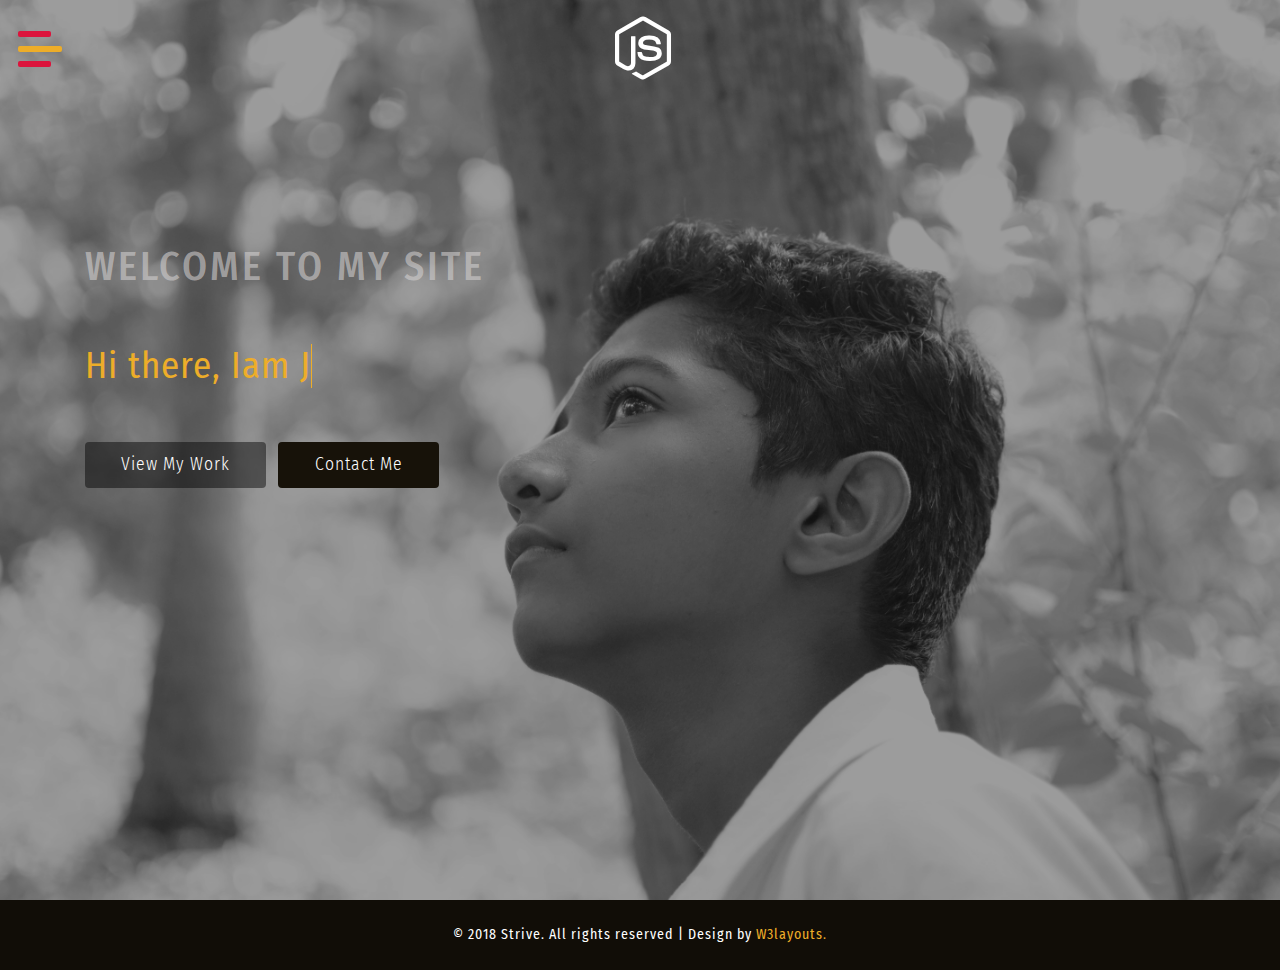
<file: index.html>
<!--Author: W3layouts
Author URL: http://w3layouts.com
License: Creative Commons Attribution 3.0 Unported
License URL: http://creativecommons.org/licenses/by/3.0/
-->

<!DOCTYPE html>
<html lang="zxx">

<head>
    <title>Strive Personal Bootstrap Responsive website Template | Home :: w3layouts</title>
    <meta name="viewport" content="width=device-width, initial-scale=1">
    <meta charset="utf-8" />
    <meta name="keywords" content="Strive Responsive web template, Bootstrap Web Templates, Flat Web Templates, Android Compatible web template, 
	SmartPhone Compatible web template, free WebDesigns for Nokia, Samsung, LG, Sony Ericsson, Motorola web design" />
    <script>
        addEventListener("load", function () {
            setTimeout(hideURLbar, 0);
        }, false);

        function hideURLbar() {
            window.scrollTo(0, 1);
        }
    </script>
    <!-- Custom Theme files -->
    <link href="css/bootstrap.css" type="text/css" rel="stylesheet" media="all">
    <link href="css/style.css" type="text/css" rel="stylesheet" media="all">
    <!-- nav -->
    <link href="css/menufullpage.css" rel="stylesheet">
    <!-- font-awesome icons -->
    <link href="css/fontawesome-all.min.css" rel="stylesheet">
    <!-- //Custom Theme files -->
    <!-- online-fonts -->
    <link href="//fonts.googleapis.com/css?family=Fira+Sans+Condensed:100,100i,200,200i,300,300i,400,400i,500,500i,600,600i,700,700i,800,800i,900,900i"
        rel="stylesheet">
    <!-- //online-fonts -->
</head>

<body>
    <!-- header -->
    <header>
        <!--nav -->
        <a href="#menu" class="menu-link">
            <span>toggle menu</span>
        </a>
        <nav id="menu" class="panel">
            <ul>
                <li>
                    <a href="index.html" class="active">Home</a>
                </li>
                <li>
                    <a href="about.html">About</a>
                </li>
                <li>
                    <a href="skills.html">Skills</a>
                </li>
                <li>
                    <a href="services.html">Services</a>
                </li>
                <li>
                    <a href="portfolio.html">Portofolio</a>
                </li>
                <li>
                    <a href="contact.html">contact</a>
                </li>
            </ul>
        </nav>
        <!-- //nav -->
        <!-- logo -->
        <div class="logo_wthree">
            <a href="index.html">
                <i class="fab fa-node-js"></i>
            </a>
        </div>
        <!-- //logo -->
    </header>
    <!-- //header -->
    <!-- banner -->
    <section class="slide-wrapper">
        <!-- banner slide -->
        <div class="agile_banner bg1">
            <div class="layer">
                <div class="container">
                    <div class="banner_text_wthree">
                        <div class="d-flex">
                            <h1>welcome to </h1>
                            <h2>&nbsp;my site</h2>
                        </div>
                        <div id="text" class="banner_text_w3ls my-md-5 my-3"></div>
                        <ul class="list-inline bnr_list_w3">
                            <li class="list-inline-item">
                                <a class="btn  text-white  scroll" href="portfolio.html">view my work </a>
                            </li>
                            <li class="list-inline-item">
                                <a class="btn  text-white bg-dark scroll" href="contact.html">contact me</a>
                            </li>
                        </ul>
                    </div>
                </div>
            </div>
        </div>
    </section>
    <!-- //banner-->
    <!-- footer -->
    <footer>
        <div class="cpy-right text-center py-4">
            <p class="text-white">© 2018 Strive. All rights reserved | Design by
                <a href="http://w3layouts.com"> W3layouts.</a>
            </p>
        </div>
    </footer>
    <!-- //footer -->
    <!-- js -->
    <script src="js/jquery-2.2.3.min.js"></script>
    <!-- //js -->
    <!-- few java snippets-->
    <script src="js/strive.js"></script>
    <!-- banner text animation -->
       <script>
        //text effect

        document.addEventListener('DOMContentLoaded', function (event) {

            var dataText = [
                "Hi there, Iam  Joel Mathew.",
                "I'm frontend developer.",
                "I have strong knowledge in web development",
                "As well as in photohsop, css3",
                "Cross browser compiled layout"
            ];

            // type one text in the typwriter
            // keeps calling itself until the text is finished
            function typeWriter(text, i, fnCallback) {
                // chekc if text isn't finished yet
                if (i < (text.length)) {
                    // add next character to h1
                    document.getElementById("text").innerHTML = text.substring(0, i + 1) +
                        '<span aria-hidden="true" class="banner_text_w3ls"></span>';

                    // wait for a while and call this function again for next character
                    setTimeout(function () {
                        typeWriter(text, i + 1, fnCallback)
                    }, 50);
                }
                // text finished, call callback if there is a callback function
                else if (typeof fnCallback == 'function') {
                    // call callback after timeout
                    setTimeout(fnCallback, 1000);
                }
            }
            // start a typewriter animation for a text in the dataText array
            function StartTextAnimation(i) {
                // check if dataText[i] exists
                if (i < dataText[i].length) {
                    // text exists! start typewriter animation
                    typeWriter(dataText[i], 0, function () {
                        // after callback (and whole text has been animated), start next text
                        StartTextAnimation(i + 1);
                    });
                }
            }
            // start the text animation
            StartTextAnimation(0);
        });
    </script>

    <!-- //banner text animation -->
    <!-- nav -->
    <script src="js/menuFullpage.min.js"></script>
    <!-- //nav -->
    <!-- smooth scroll -->
    <script src="js/SmoothScroll.min.js "></script>
    <!-- Bootstrap Core JavaScript -->
    <script src="js/bootstrap.js"></script>
</body>

</html>
</file>
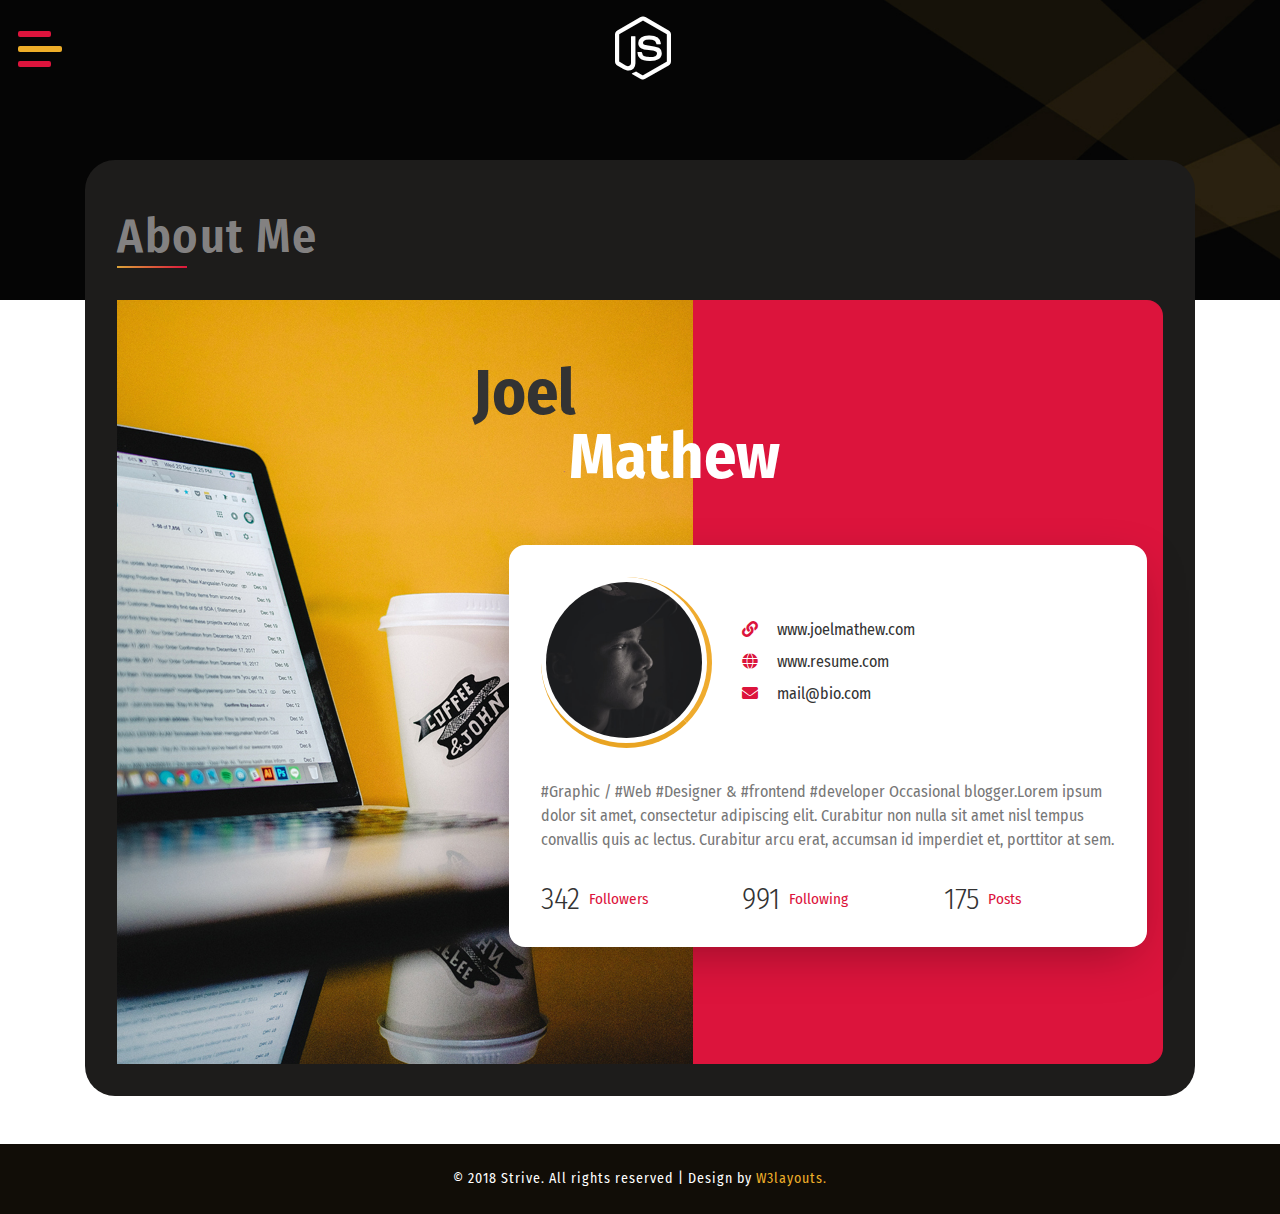
<file: about.html>
<!--Author: W3layouts
Author URL: http://w3layouts.com
License: Creative Commons Attribution 3.0 Unported
License URL: http://creativecommons.org/licenses/by/3.0/
-->

<!DOCTYPE html>
<html lang="zxx">

<head>
    <title>Strive Personal Category Bootstrap Responsive website Template | About :: w3layouts</title>
    <meta name="viewport" content="width=device-width, initial-scale=1">
    <meta charset="utf-8" />
    <meta name="keywords" content="Strive Responsive web template, Bootstrap Web Templates, Flat Web Templates, Android Compatible web template, 
	SmartPhone Compatible web template, free WebDesigns for Nokia, Samsung, LG, Sony Ericsson, Motorola web design" />
    <script>
        addEventListener("load", function () {
            setTimeout(hideURLbar, 0);
        }, false);

        function hideURLbar() {
            window.scrollTo(0, 1);
        }
    </script>
    <!-- Custom Theme files -->
    <link href="css/bootstrap.css" type="text/css" rel="stylesheet" media="all">
    <link href="css/style.css" type="text/css" rel="stylesheet" media="all">
    <!-- nav -->
    <link href="css/menufullpage.css" rel="stylesheet">
    <!-- font-awesome icons -->
    <link href="css/fontawesome-all.min.css" rel="stylesheet">
    <!-- //Custom Theme files -->
    <!-- online-fonts -->
    <link href="//fonts.googleapis.com/css?family=Fira+Sans+Condensed:100,100i,200,200i,300,300i,400,400i,500,500i,600,600i,700,700i,800,800i,900,900i"
        rel="stylesheet">
    <!-- //online-fonts -->
</head>

<body>
    <!-- inner banner -->
    <div class="inner-banner-agile">
        <!-- header -->
        <header>
            <!--nav -->
            <a href="#menu" class="menu-link">
                <span>toggle menu</span>
            </a>
            <nav id="menu" class="panel">
                <ul>
                    <li>
                        <a href="index.html">Home</a>
                    </li>
                    <li>
                        <a href="about.html" class="active">About</a>
                    </li>
                    <li>
                        <a href="skills.html">Skills</a>
                    </li>
                    <li>
                        <a href="services.html">Services</a>
                    </li>
                    <li>
                        <a href="portfolio.html">Portofolio</a>
                    </li>
                    <li>
                        <a href="contact.html">contact</a>
                    </li>
                </ul>
            </nav>
            <!-- //nav -->
            <!-- logo -->
            <div class="logo_wthree">
                <a href="index.html">
                    <i class="fab fa-node-js"></i>
                </a>
            </div>
            <!-- //logo -->
        </header>
        <!-- //header -->
    </div>
    <!-- inner banner -->
    <!-- about -->
    <section class="main-sec-w3 pb-sm-5 about-bot-w3l">
        <div class="container">
            <div class="wthree-inner-sec  about-bot-w3ls">
                <div class="sec-head">
                    <h1 class="sec-title-w3 text-capitalize">about me</h1>
                    <span class="block"></span>
                </div>
                <div class="about_w3l position-relative">
                    <div class="profile-wrapper">
                        <div class="profile-image">
                            <img src="images/about.jpg" alt="about _image" class="img-fluid" />
                        </div>
                        <h2 class="profile-title">Joel
                            <span>Mathew</span>
                        </h2>
                        <div class="profile-info">
                            <div class="content">
                                <div class="row  pro-contact">
                                    <div class="col-4">
                                        <img src="images/IMG_20201018_125204_476.jpg" alt="" class="rounded-circle img-fluid">
                                    </div>
                                    <div class="col-sm-8  my-auto">
                                        <div class="link_about">
                                            <i class="fa fa-link" aria-hidden="true"></i>
                                            <a href="http://Joelmathew.com" target="_blank">www.joelmathew.com</a>
                                        </div>
                                        <div class="link_about my-2">
                                            <i class="fa fa-globe" aria-hidden="true"></i>
                                            <a href="#">www.resume.com</a>
                                        </div>
                                        <div class="link_about">
                                            <i class="fa fa-envelope" aria-hidden="true"></i>
                                            <a href="#">mail@bio.com</a>
                                        </div>
                                    </div>
                                </div>
                                <p>#Graphic / #Web #Designer & #frontend #developer Occasional blogger.Lorem ipsum dolor sit
                                    amet, consectetur adipiscing elit. Curabitur non nulla sit amet nisl tempus convallis
                                    quis ac lectus. Curabitur arcu erat, accumsan id imperdiet et, porttitor at sem. </p>

                                <div class="stats">
                                    <div class="row">
                                        <div class="col-4 stat">
                                            <span class="number">342</span> Followers
                                        </div>
                                        <div class="col-4 stat">
                                            <span class="number">991</span> Following
                                        </div>
                                        <div class="col-4 stat">
                                            <span class="number">175</span> Posts
                                        </div>
                                    </div>
                                </div>
                            </div>
                        </div>
                    </div>
                </div>
            </div>
        </div>
    </section>
    <!-- //about -->
    <!-- footer -->
    <footer>
        <div class="cpy-right text-center py-4">
            <p class="text-white">© 2018 Strive. All rights reserved | Design by
                <a href="http://w3layouts.com"> W3layouts.</a>
            </p>
        </div>
    </footer>
    <!-- //footer -->
    <!-- js -->
    <script src="js/jquery-2.2.3.min.js"></script>
    <!-- //js -->
    <!-- few java snippets-->
    <script src="js/strive.js"></script>
    <!-- //few java snippets-->
    <!-- nav -->
    <script src="js/menuFullpage.min.js"></script>
    <!-- //nav -->
    <!-- smooth scroll -->
    <script src="js/SmoothScroll.min.js "></script>
    <!-- Bootstrap Core JavaScript -->
    <script src="js/bootstrap.js"></script>
</body>

</html>
</file>
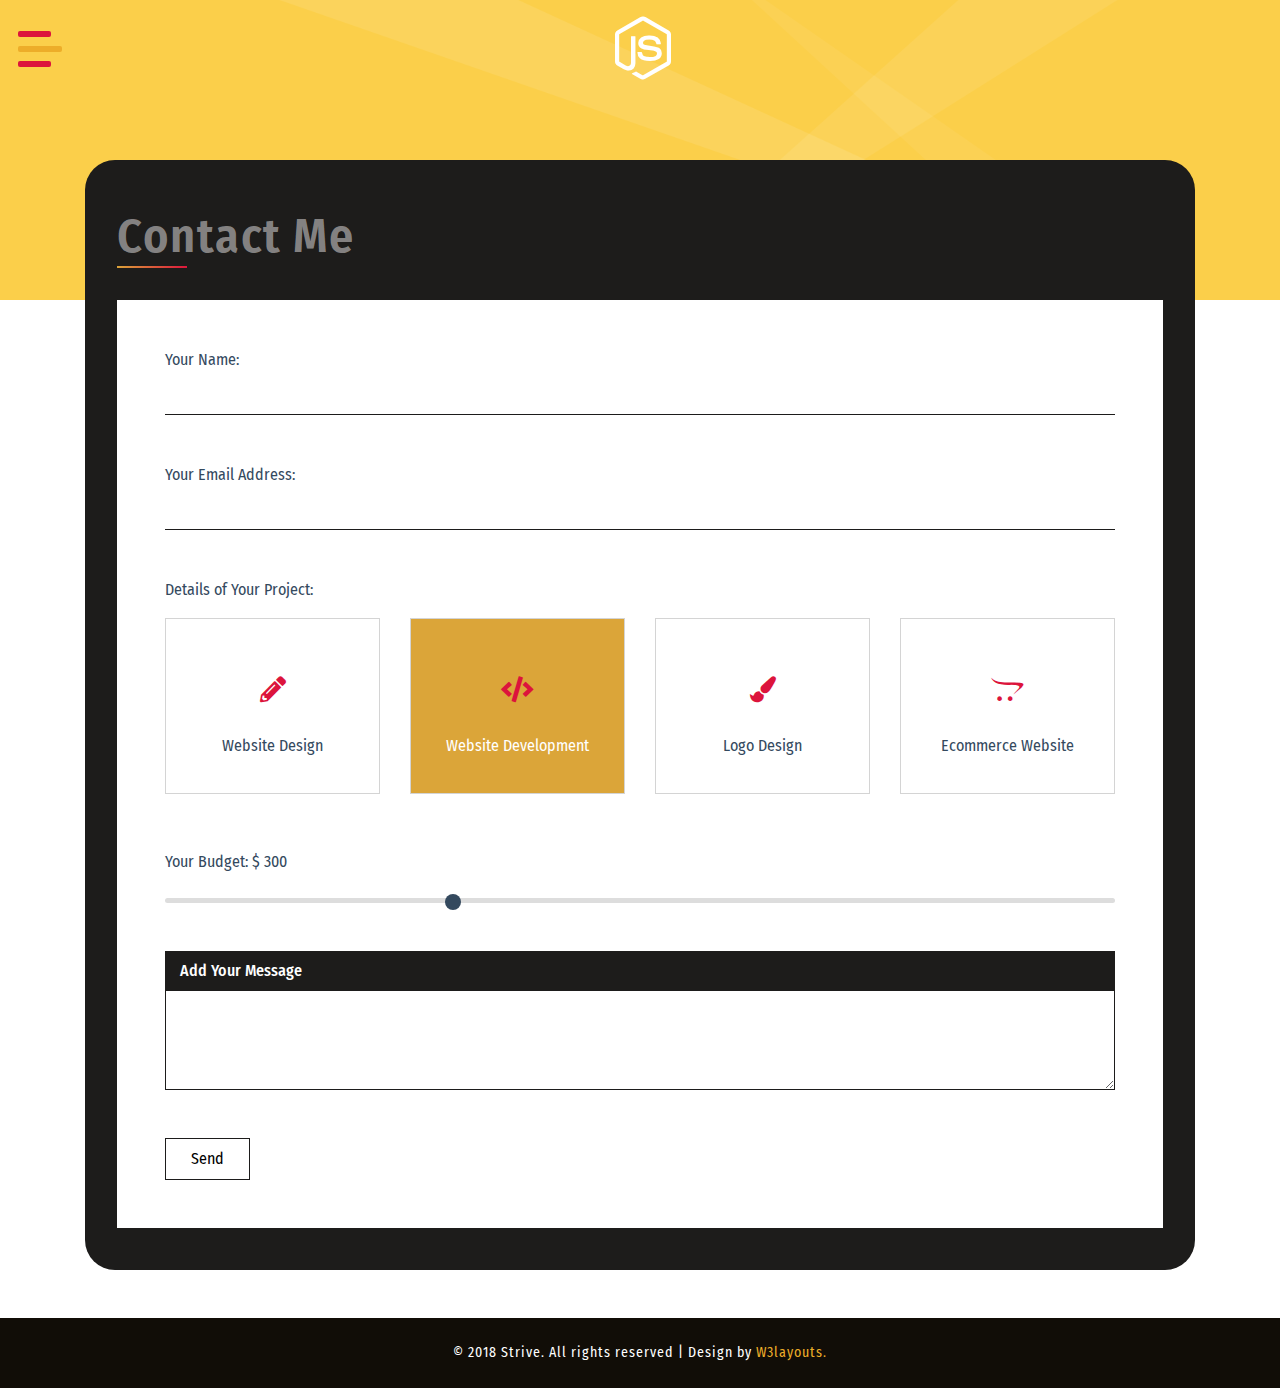
<file: contact.html>
<!--Author: W3layouts
Author URL: http://w3layouts.com
License: Creative Commons Attribution 3.0 Unported
License URL: http://creativecommons.org/licenses/by/3.0/
-->

<!DOCTYPE html>
<html lang="zxx">

<head>
    <title>Strive Personal Category Bootstrap Responsive website Template | Contact :: w3layouts</title>
    <meta name="viewport" content="width=device-width, initial-scale=1">
    <meta charset="utf-8" />
    <meta name="keywords" content="Strive Responsive web template, Bootstrap Web Templates, Flat Web Templates, Android Compatible web template, 
	SmartPhone Compatible web template, free WebDesigns for Nokia, Samsung, LG, Sony Ericsson, Motorola web design" />
    <script>
        addEventListener("load", function () {
            setTimeout(hideURLbar, 0);
        }, false);

        function hideURLbar() {
            window.scrollTo(0, 1);
        }
    </script>
    <!-- Custom Theme files -->
    <link href="css/bootstrap.css" type="text/css" rel="stylesheet" media="all">
    <link href="css/style.css" type="text/css" rel="stylesheet" media="all">
    <!-- nav -->
    <link href="css/menufullpage.css" rel="stylesheet">
    <!-- font-awesome icons -->
    <link href="css/fontawesome-all.min.css" rel="stylesheet">
    <!-- //Custom Theme files -->
    <!-- online-fonts -->
    <link href="//fonts.googleapis.com/css?family=Fira+Sans+Condensed:100,100i,200,200i,300,300i,400,400i,500,500i,600,600i,700,700i,800,800i,900,900i"
        rel="stylesheet">
    <!-- //online-fonts -->
</head>

<body>
    <!-- inner banner -->
    <div class="inner-banner-agile contact-bg">
        <!-- header -->
        <header>
            <!--nav -->
            <a href="#menu" class="menu-link">
                <span>toggle menu</span>
            </a>
            <nav id="menu" class="panel">
                <ul>
                    <li>
                        <a href="index.html">Home</a>
                    </li>
                    <li>
                        <a href="about.html">About</a>
                    </li>
                    <li>
                        <a href="skills.html">Skills</a>
                    </li>
                    <li>
                        <a href="services.html">Services</a>
                    </li>
                    <li>
                        <a href="portfolio.html">Portofolio</a>
                    </li>
                    <li>
                        <a href="contact.html" class="active">contact</a>
                    </li>
                </ul>
            </nav>
            <!-- //nav -->
            <!-- logo -->
            <div class="logo_wthree">
                <a href="index.html">
                    <i class="fab fa-node-js"></i>
                </a>
            </div>
            <!-- //logo -->
        </header>
        <!-- //header -->
    </div>
    <!-- //inner banner -->
    <!-- contact -->
    <section class="main-sec-w3 pb-5">
        <div class="container">
            <div class="wthree-inner-sec">
                <div class="sec-head">
                    <h1 class="sec-title-w3 text-capitalize">contact me</h1>
                    <span class="block"></span>
                </div>
                <div class="form-wrapper">
                    <form action="#" method="post">
                        <div class="d-flex flex-column">
                            <label>Your Name:</label>
                            <input class="text-input" type="text" name="text1" id="text1" required>
                        </div>
                        <div class="d-flex flex-column my-sm-5 my-3">
                            <label>Your Email Address:</label>
                            <input class="text-input" type="email" name="email" id="email" required>
                        </div>
                        <div class="select">
                            <label>Details of Your Project:</label>
                            <div class="row mt-2">
                                <div class="three col-lg-3 col-md-6">
                                    <input type="checkbox" name="c1" id="c1">
                                    <label class="checkbox-label" for="c1">
                                        <span class="icon">
                                            <i class="fas fa-pencil-alt"></i>
                                        </span>
                                        <span class="text">Website Design</span>
                                    </label>
                                </div>
                                <div class="three col-lg-3 col-md-6 mt-md-0 mt-4">
                                    <input type="checkbox" name="c2" id="c2" checked>
                                    <label class="checkbox-label" for="c2">
                                        <span class="icon">
                                            <i class="fas fa-code"></i>
                                        </span>
                                        <span class="text">Website Development</span>
                                    </label>
                                </div>
                                <div class="three col-lg-3 col-md-6 mt-lg-0 mt-4">
                                    <input type="checkbox" name="c3" id="c3">
                                    <label class="checkbox-label" for="c3">
                                        <span class="icon">
                                            <i class="fas fa-paint-brush"></i>
                                        </span>
                                        <span class="text">Logo Design</span>
                                    </label>
                                </div>
                                <div class="three col-lg-3 col-md-6 mt-lg-0 mt-4">
                                    <input type="checkbox" name="c4" id="c4">
                                    <label class="checkbox-label" for="c4">
                                        <span class="icon">
                                            <i class="fab fa-opencart"></i>
                                        </span>
                                        <span class="text">Ecommerce Website</span>
                                    </label>
                                </div>
                            </div>
                        </div>
                        <div class="d-flex flex-column my-sm-5 mt-3 mb-4">
                            <label>Your Budget: $
                                <span class="budget-text">300</span>
                            </label>
                            <input type="range" id="budget" min="0" value="300" max="1000" step="100" class="mt-3">
                        </div>
                        <div class="d-flex flex-column my-sm-5 my-3">
                            <div class="message">
                                <h2>Add Your Message</h2>
                            </div>
                            <textarea name="t1" id="t1" required></textarea>
                        </div>
                        <input class="submit" type="submit" value="Send">
                    </form>
                </div>
            </div>
        </div>
    </section>
    <!-- //contact -->
    <!-- footer -->
    <footer>
        <div class="cpy-right text-center py-4">
            <p class="text-white">© 2018 Strive. All rights reserved | Design by
                <a href="http://w3layouts.com"> W3layouts.</a>
            </p>
        </div>
    </footer>
    <!-- //footer -->
    <!-- js -->
    <script src="js/jquery-2.2.3.min.js"></script>
    <!-- //js -->
    <!-- few java snippets-->
    <script src="js/strive.js"></script>
    <!-- //few java snippets-->
    <!-- nav -->
    <script src="js/menuFullpage.min.js"></script>
    <!-- //nav -->
    <!-- smooth scroll -->
    <script src="js/SmoothScroll.min.js "></script>
    <!-- Bootstrap Core JavaScript -->
    <script src="js/bootstrap.js"></script>

</body>

</html>
</file>
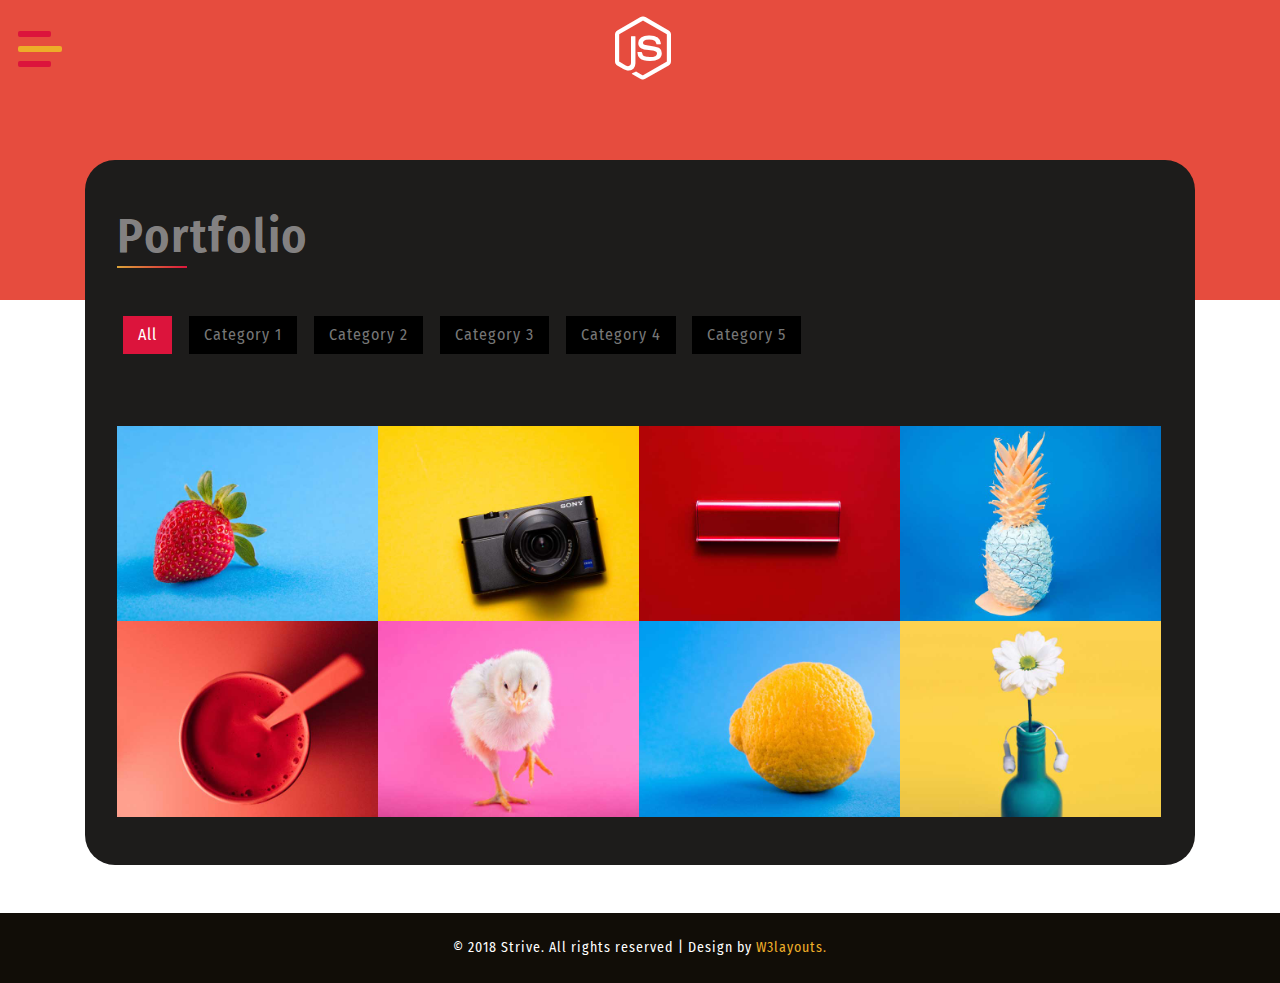
<file: portfolio.html>
<!--Author: W3layouts
Author URL: http://w3layouts.com
License: Creative Commons Attribution 3.0 Unported
License URL: http://creativecommons.org/licenses/by/3.0/
-->

<!DOCTYPE html>
<html lang="zxx">

<head>
    <title>Strive Personal Category Bootstrap Responsive website Template | Portfolio :: w3layouts</title>
    <meta name="viewport" content="width=device-width, initial-scale=1">
    <meta charset="utf-8" />
    <meta name="keywords" content="Strive Responsive web template, Bootstrap Web Templates, Flat Web Templates, Android Compatible web template, 
	SmartPhone Compatible web template, free WebDesigns for Nokia, Samsung, LG, Sony Ericsson, Motorola web design" />
    <script>
        addEventListener("load", function () {
            setTimeout(hideURLbar, 0);
        }, false);

        function hideURLbar() {
            window.scrollTo(0, 1);
        }
    </script>
    <!-- Custom Theme files -->
    <link href="css/bootstrap.css" type="text/css" rel="stylesheet" media="all">
    <link href="css/style.css" type="text/css" rel="stylesheet" media="all">
    <!-- nav -->
    <link href="css/menufullpage.css" rel="stylesheet">
    <!-- gallery css -->
    <link href="css/prettyPhoto.css" rel="stylesheet" type="text/css" />
    <!-- font-awesome icons -->
    <link href="css/fontawesome-all.min.css" rel="stylesheet">
    <!-- //Custom Theme files -->
    <!-- online-fonts -->
    <link href="//fonts.googleapis.com/css?family=Fira+Sans+Condensed:100,100i,200,200i,300,300i,400,400i,500,500i,600,600i,700,700i,800,800i,900,900i"
        rel="stylesheet">
    <!-- //online-fonts -->
</head>

<body>
    <!-- inner banner -->
    <div class="inner-banner-agile banner-port">
        <!-- header -->
        <header>
            <!--nav -->
            <a href="#menu" class="menu-link">
                <span>toggle menu</span>
            </a>
            <nav id="menu" class="panel">
                <ul>
                    <li>
                        <a href="index.html">Home</a>
                    </li>
                    <li>
                        <a href="about.html">About</a>
                    </li>
                    <li>
                        <a href="skills.html">Skills</a>
                    </li>
                    <li>
                        <a href="services.html">Services</a>
                    </li>
                    <li>
                        <a href="portfolio.html" class="active">Portofolio</a>
                    </li>
                    <li>
                        <a href="contact.html">contact</a>
                    </li>
                </ul>
            </nav>
            <!-- //nav -->
            <!-- logo -->
            <div class="logo_wthree">
                <a href="index.html">
                    <i class="fab fa-node-js"></i>
                </a>
            </div>
            <!-- //logo -->
        </header>
        <!-- //header -->
    </div>
    <!-- //inner banner -->
    <!-- gallery -->
    <section class="gallery pb-5">
        <div class="container">
            <div class="wthree-inner-sec port-bg">
                <div class="sec-head">
                    <h1 class="sec-title-w3 text-capitalize">portfolio</h1>
                    <span class="block"></span>
                </div>
                <!-- portfolio-area -->
                <div class="wthree-row py-3">
                    <ul class="portfolio-categ filter pb-md-5 pb-3 mb-4">
                        <li class="port-filter all active">
                            <a href="#">All</a>
                        </li>
                        <li class="cat-item-1">
                            <a href="#" title="Category 1">category 1</a>
                        </li>
                        <li class="cat-item-2">
                            <a href="#" title="Category 2">category 2</a>
                        </li>
                        <li class="cat-item-3">
                            <a href="#" title="Category 3">category 3</a>
                        </li>
                        <li class="cat-item-4">
                            <a href="#" title="Category 4">category 4</a>
                        </li>
                        <li class="cat-item-5">
                            <a href="#" title="Category 4">category 5</a>
                        </li>
                    </ul>
                    <ul class="portfolio-area clearfix">
                        <li class="portfolio-item2" data-id="id-0" data-type="cat-item-4">
                            <span class="image-block img-hover">
                                <a class="image-zoom" href="images/g1.jpg" data-gal="prettyPhoto[gallery]">
                                    <img src="images/g1.jpg" class="img-fluid w3layouts agileits" alt="Communal">
                                </a>
                            </span>
                        </li>
                        <li class="portfolio-item2" data-id="id-1" data-type="cat-item-2">
                            <span class="image-block">
                                <a class="image-zoom" href="images/g2.jpg" data-gal="prettyPhoto[gallery]">
                                    <img src="images/g2.jpg" class="img-fluid w3layouts agileits" alt="Communal">
                                </a>
                            </span>
                        </li>
                        <li class="portfolio-item2" data-id="id-2" data-type="cat-item-1">
                            <span class="image-block">
                                <a class="image-zoom" href="images/g3.jpg" data-gal="prettyPhoto[gallery]">
                                    <img src="images/g3.jpg" class="img-fluid w3layouts agileits" alt="Communal">
                                </a>
                            </span>
                        </li>
                        <li class="portfolio-item2" data-id="id-3" data-type="cat-item-4">
                            <span class="image-block">
                                <a class="image-zoom" href="images/g4.jpg" data-gal="prettyPhoto[gallery]">
                                    <img src="images/g4.jpg" class="img-fluid w3layouts agileits" alt="Communal">
                                </a>
                            </span>
                        </li>
                        <li class="portfolio-item2" data-id="id-4" data-type="cat-item-3">
                            <span class="image-block">
                                <a class="image-zoom" href="images/g7.jpg" data-gal="prettyPhoto[gallery]">
                                    <img src="images/g7.jpg" class="img-fluid w3layouts agileits" alt="Communal">
                                </a>
                            </span>
                        </li>
                        <li class="portfolio-item2" data-id="id-5" data-type="cat-item-2">
                            <span class="image-block">
                                <a class="image-zoom" href="images/g5.jpg" data-gal="prettyPhoto[gallery]">
                                    <img src="images/g5.jpg" class="img-fluid w3layouts agileits" alt="Communal">
                                </a>
                            </span>
                        </li>
                        <li class="portfolio-item2" data-id="id-6" data-type="cat-item-1">
                            <span class="image-block">
                                <a class="image-zoom" href="images/g8.jpg" data-gal="prettyPhoto[gallery]">
                                    <img src="images/g8.jpg" class="img-fluid w3layouts agileits" alt="Communal">
                                </a>
                            </span>
                        </li>
                        <li class="portfolio-item2" data-id="id-7" data-type="cat-item-5">
                            <span class="image-block">
                                <a class="image-zoom" href="images/g6.jpg" data-gal="prettyPhoto[gallery]">
                                    <img src="images/g6.jpg" class="img-fluid w3layouts agileits" alt="Communal">
                                </a>
                            </span>
                        </li>
                    </ul>
                    <!--end portfolio-area -->
                </div>
            </div>
        </div>
    </section>
    <!-- //gallery -->
    <!-- footer -->
    <footer>
        <div class="cpy-right text-center py-4">
            <p class="text-white">© 2018 Strive. All rights reserved | Design by
                <a href="http://w3layouts.com"> W3layouts.</a>
            </p>
        </div>
    </footer>
    <!-- //footer -->
    <!-- js -->
    <script src="js/jquery-2.2.3.min.js"></script>
    <!-- //js -->
    <!-- few java snippets-->
    <script src="js/strive.js"></script>
    <!-- //few java snippets-->
    <!-- nav -->
    <script src="js/menuFullpage.min.js"></script>
    <!-- //nav -->
    <!-- smooth scroll -->
    <script src="js/SmoothScroll.min.js "></script>
    <!-- Bootstrap Core JavaScript -->
    <script src="js/bootstrap.js"></script>
    <!-- jQuery-Photo-filter-lightbox-Gallery-plugin -->
    <script src="js/jquery-1.7.2.js"></script>
    <script src="js/jquery.quicksand.js"></script>
    <script src="js/script.js"></script>
    <script src="js/jquery.prettyPhoto.js"></script>
    <!-- //jQuery-Photo-filter-lightbox-Gallery-plugin -->

</body>

</html>
</file>
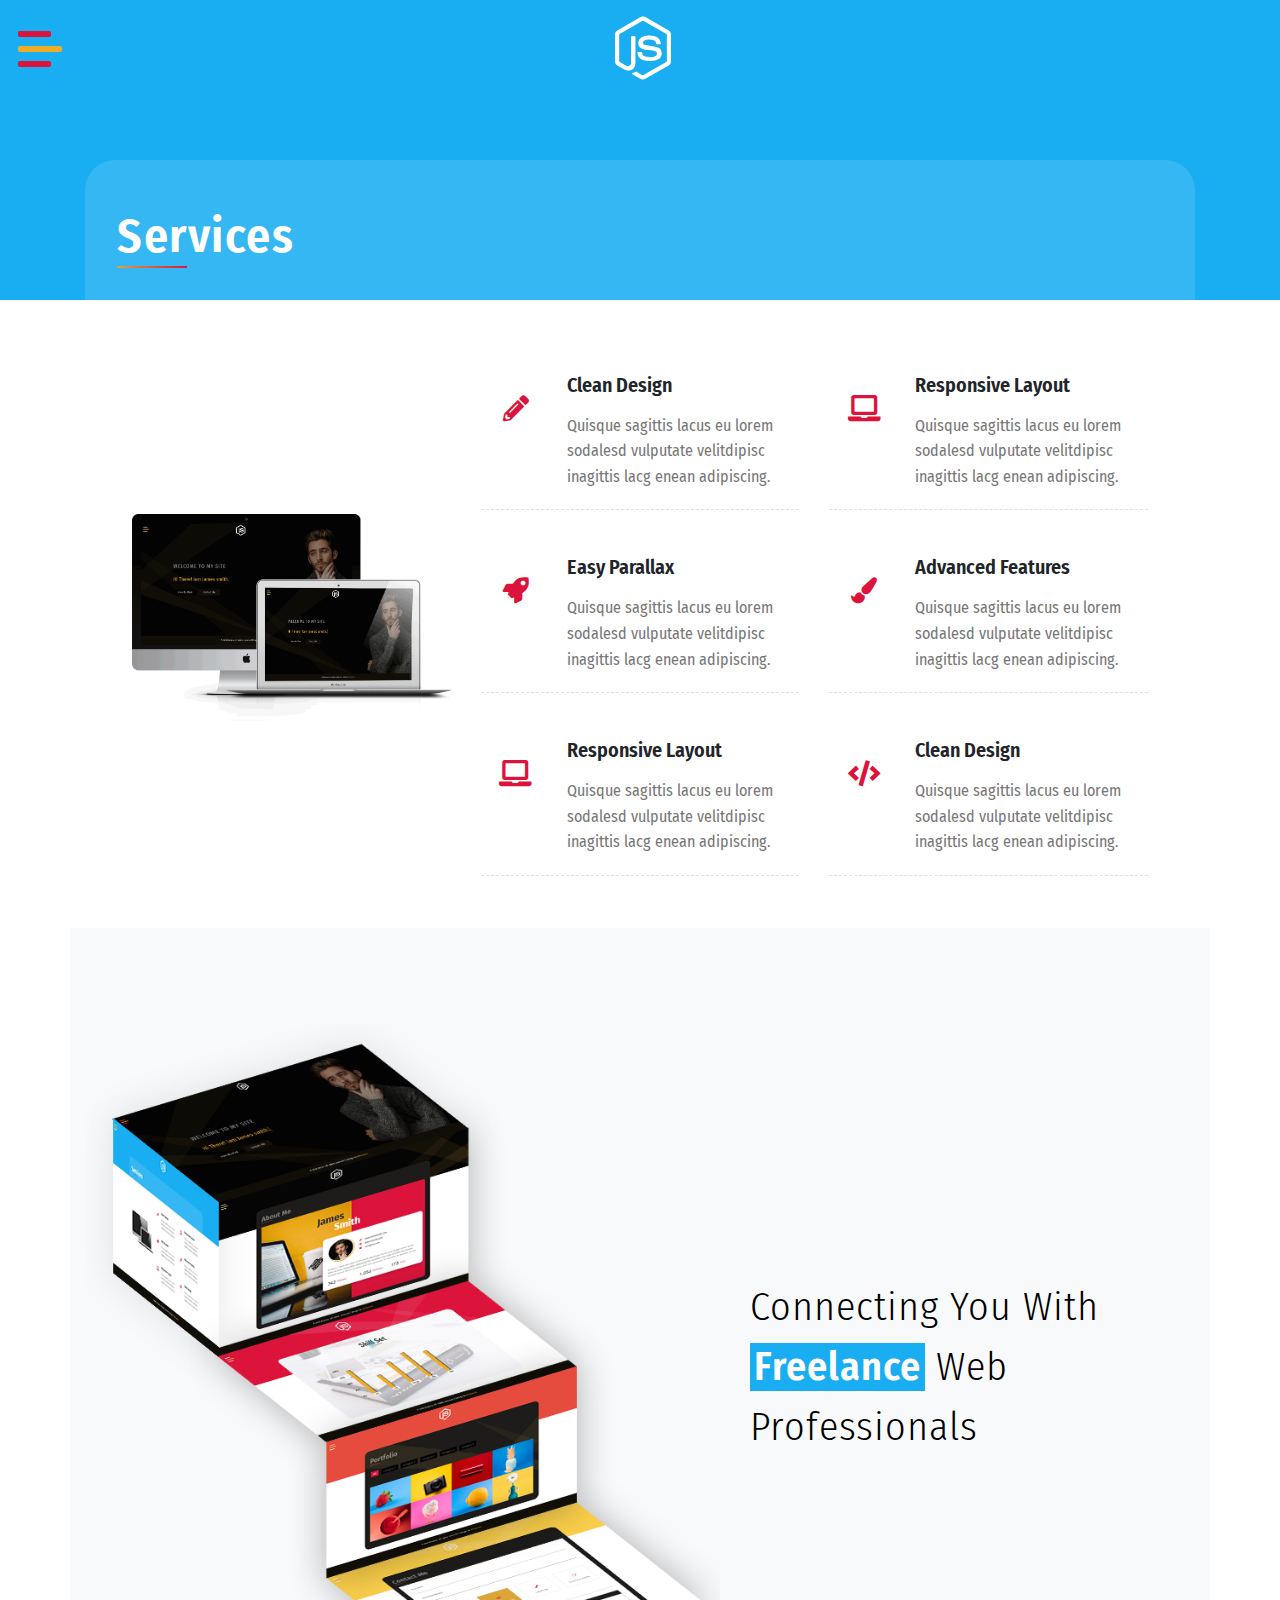
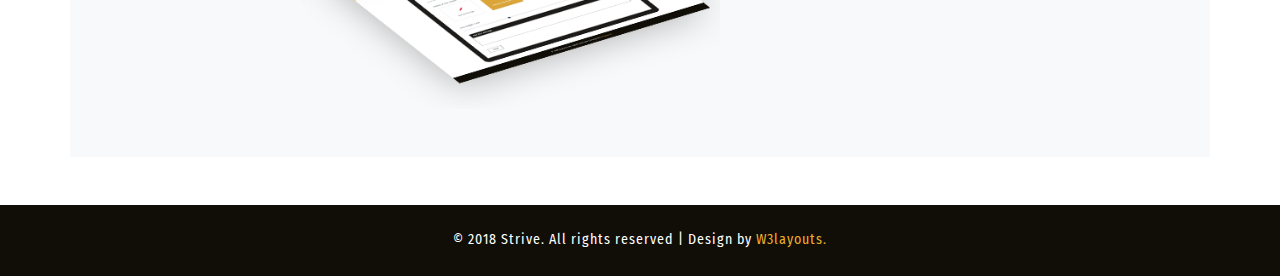
<file: services.html>
<!--Author: W3layouts
Author URL: http://w3layouts.com
License: Creative Commons Attribution 3.0 Unported
License URL: http://creativecommons.org/licenses/by/3.0/
-->

<!DOCTYPE html>
<html lang="zxx">

<head>
    <title>Strive Personal Category Bootstrap Responsive website Template | Services :: w3layouts</title>
    <meta name="viewport" content="width=device-width, initial-scale=1">
    <meta charset="utf-8" />
    <meta name="keywords" content="Strive Responsive web template, Bootstrap Web Templates, Flat Web Templates, Android Compatible web template, 
	SmartPhone Compatible web template, free WebDesigns for Nokia, Samsung, LG, Sony Ericsson, Motorola web design" />
    <script>
        addEventListener("load", function () {
            setTimeout(hideURLbar, 0);
        }, false);

        function hideURLbar() {
            window.scrollTo(0, 1);
        }
    </script>
    <!-- Custom Theme files -->
    <link href="css/bootstrap.css" type="text/css" rel="stylesheet" media="all">
    <link href="css/style.css" type="text/css" rel="stylesheet" media="all">
    <!-- nav -->
    <link href="css/menufullpage.css" rel="stylesheet">
    <!-- font-awesome icons -->
    <link href="css/fontawesome-all.min.css" rel="stylesheet">
    <!-- //Custom Theme files -->
    <!-- online-fonts -->
    <link href="//fonts.googleapis.com/css?family=Fira+Sans+Condensed:100,100i,200,200i,300,300i,400,400i,500,500i,600,600i,700,700i,800,800i,900,900i"
        rel="stylesheet">
    <!-- //online-fonts -->
</head>

<body>
    <!-- inner banner -->
    <div class="inner-banner-agile services">
        <!-- header -->
        <header>
            <!--nav -->
            <a href="#menu" class="menu-link">
                <span>toggle menu</span>
            </a>
            <nav id="menu" class="panel">
                <ul>
                    <li>
                        <a href="index.html">Home</a>
                    </li>
                    <li>
                        <a href="about.html">About</a>
                    </li>
                    <li>
                        <a href="skills.html">Skills</a>
                    </li>
                    <li>
                        <a href="services.html" class="active">Services</a>
                    </li>
                    <li>
                        <a href="portfolio.html">Portofolio</a>
                    </li>
                    <li>
                        <a href="contact.html">contact</a>
                    </li>
                </ul>
            </nav>
            <!-- //nav -->
            <!-- logo -->
            <div class="logo_wthree">
                <a href="index.html">
                    <i class="fab fa-node-js"></i>
                </a>
            </div>
            <!-- //logo -->
        </header>
        <!-- //header -->
    </div>
    <!-- inner banner -->
    <!-- services -->
    <section class="pb-5">
        <div class="container">
            <div class="wthree-inner-sec services-bg">
                <div class="sec-head">
                    <h1 class="sec-title-w3 text-capitalize text-white">services</h1>
                    <span class="block"></span>
                </div>
                <section class="slide-wrapper">
                    <div class="services pt-5">
                        <div class="container">
                            <div class="row">
                                <div class="col-lg-4 my-auto">
                                    <img src="images/screen1.png" alt="" class="img-fluid" />
                                </div>
                                <div class="col-lg-4">
                                    <div class="d-flex services-box">
                                        <span class="icon">
                                            <i class="fas fa-pencil-alt"></i>
                                        </span>
                                        <!-- .Icon ends here -->
                                        <div class="service-content">
                                            <h2>Clean Design</h2>
                                            <p>
                                                Quisque sagittis lacus eu lorem sodalesd vulputate velitdipisc inagittis lacg enean adipiscing.
                                            </p>
                                        </div>
                                        <!-- .Service-content ends here -->
                                    </div>
                                    <!-- .Services-box ends here -->

                                    <div class="d-flex services-box">
                                        <span class="icon">
                                            <i class="fas fa-rocket"></i>
                                        </span>
                                        <!-- .Icon ends here -->
                                        <div class="service-content">
                                            <h4>Easy Parallax</h4>
                                            <p>
                                                Quisque sagittis lacus eu lorem sodalesd vulputate velitdipisc inagittis lacg enean adipiscing.
                                            </p>
                                        </div>
                                        <!-- .Service-content ends here -->
                                    </div>
                                    <!-- .Services-box ends here -->
                                    <div class="d-flex services-box">
                                        <span class="icon">
                                            <i class="fa fa-laptop"></i>
                                        </span>
                                        <!-- .Icon ends here -->
                                        <div class="service-content">
                                            <h4>Responsive Layout</h4>
                                            <p>
                                                Quisque sagittis lacus eu lorem sodalesd vulputate velitdipisc inagittis lacg enean adipiscing.
                                            </p>
                                        </div>
                                        <!-- .Service-content ends here -->
                                    </div>
                                    <!-- .Services-box ends here -->

                                </div>
                                <!-- .Col ends here -->
                                <div class="col-lg-4">
                                    <div class="d-flex services-box">
                                        <span class="icon">
                                            <i class="fa fa-laptop"></i>
                                        </span>
                                        <!-- .Icon ends here -->
                                        <div class="service-content">
                                            <h4>Responsive Layout</h4>
                                            <p>
                                                Quisque sagittis lacus eu lorem sodalesd vulputate velitdipisc inagittis lacg enean adipiscing.
                                            </p>
                                        </div>
                                        <!-- .Service-content ends here -->
                                    </div>
                                    <!-- .Services-box ends here -->

                                    <div class="d-flex services-box">
                                        <span class="icon">
                                            <i class="fas fa-paint-brush"></i>
                                        </span>
                                        <!-- .Icon ends here -->
                                        <div class="service-content">
                                            <h4>Advanced Features</h4>
                                            <p>
                                                Quisque sagittis lacus eu lorem sodalesd vulputate velitdipisc inagittis lacg enean adipiscing.
                                            </p>
                                        </div>
                                        <!-- .Service-content ends here -->
                                    </div>
                                    <!-- .Services-box ends here -->
                                    <div class="d-flex services-box">
                                        <span class="icon">
                                            <i class="fas fa-code"></i>
                                        </span>
                                        <!-- .Icon ends here -->
                                        <div class="service-content">
                                            <h4>Clean Design</h4>
                                            <p>
                                                Quisque sagittis lacus eu lorem sodalesd vulputate velitdipisc inagittis lacg enean adipiscing.
                                            </p>
                                        </div>
                                        <!-- .Service-content ends here -->
                                    </div>
                                    <!-- .Services-box ends here -->
                                </div>
                                <!-- .Col ends here -->
                            </div>
                            <!-- .Row ends here -->
                        </div>
                        <!-- .Container ends here -->
                    </div>
                    <!-- .Services ends here -->
                </section>
            </div>
        </div>
       <div class="container bg-light pt-5">
            <div class="row  py-sm-5">
                <div class="col-md-7">
                    <img src="images/main.png" alt="" class="img-fluid" />
                </div>
                <div class="col-md-5 my-auto service-txt">
                    <h5>connecting you with <span>freelance</span> web professionals</h5>
                </div>
            </div>
        </div>
    </section>
    <!-- //services -->
    <!-- footer -->
    <footer>
        <div class="cpy-right text-center py-4">
            <p class="text-white">© 2018 Strive. All rights reserved | Design by
                <a href="http://w3layouts.com"> W3layouts.</a>
            </p>
        </div>
    </footer>
    <!-- //footer -->
    <!-- js -->
    <script src="js/jquery-2.2.3.min.js"></script>
    <!-- //js -->
    <!-- few java snippets-->
    <script src="js/strive.js"></script>
    <!-- //few java snippets-->
    <!-- nav -->
    <script src="js/menuFullpage.min.js"></script>
    <!-- //nav -->
    <!-- smooth scroll -->
    <script src="js/SmoothScroll.min.js "></script>
    <!-- Bootstrap Core JavaScript -->
    <script src="js/bootstrap.js"></script>

</body>

</html>
</file>
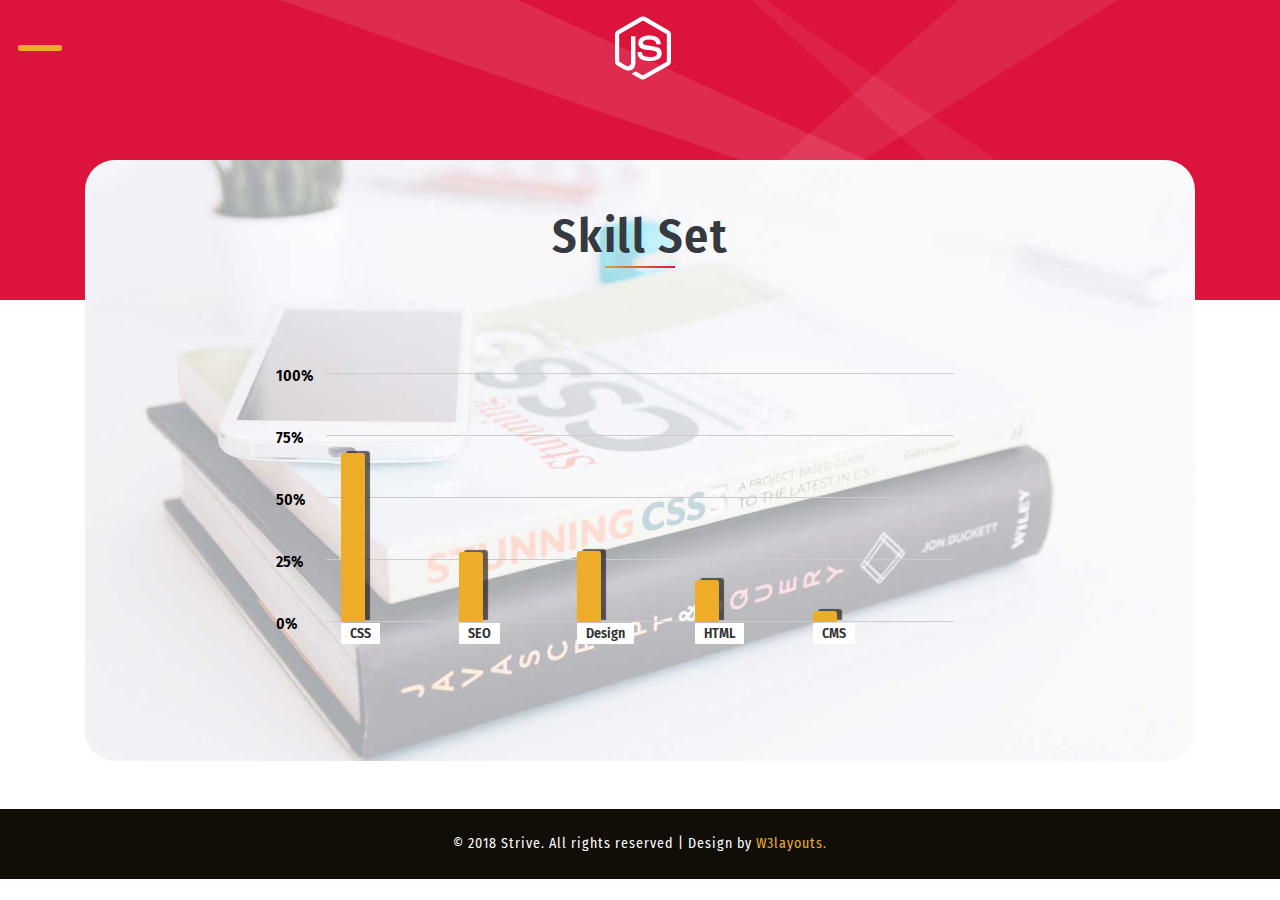
<file: skills.html>
<!--Author: W3layouts
Author URL: http://w3layouts.com
License: Creative Commons Attribution 3.0 Unported
License URL: http://creativecommons.org/licenses/by/3.0/
-->

<!DOCTYPE html>
<html lang="zxx">

<head>
    <title>Strive Personal Category Bootstrap Responsive website Template | Skill :: w3layouts</title>
    <meta name="viewport" content="width=device-width, initial-scale=1">
    <meta charset="utf-8" />
    <meta name="keywords" content="Strive Responsive web template, Bootstrap Web Templates, Flat Web Templates, Android Compatible web template, 
	SmartPhone Compatible web template, free WebDesigns for Nokia, Samsung, LG, Sony Ericsson, Motorola web design" />
    <script>
        addEventListener("load", function () {
            setTimeout(hideURLbar, 0);
        }, false);

        function hideURLbar() {
            window.scrollTo(0, 1);
        }
    </script>
    <!-- Custom Theme files -->
    <link href="css/bootstrap.css" type="text/css" rel="stylesheet" media="all">
    <link href="css/style.css" type="text/css" rel="stylesheet" media="all">
    <!-- nav -->
    <link href="css/menufullpage.css" rel="stylesheet">
    <!-- font-awesome icons -->
    <link href="css/fontawesome-all.min.css" rel="stylesheet">
    <!-- //Custom Theme files -->
    <!-- online-fonts -->
    <link href="//fonts.googleapis.com/css?family=Fira+Sans+Condensed:100,100i,200,200i,300,300i,400,400i,500,500i,600,600i,700,700i,800,800i,900,900i"
        rel="stylesheet">
    <!-- //online-fonts -->
</head>

<body>
    <!-- inner banner -->
    <div class="inner-banner-agile skillset">
        <!-- header -->
        <header>
            <!--nav -->
            <a href="#menu" class="menu-link">
                <span>toggle menu</span>
            </a>
            <nav id="menu" class="panel">
                <ul>
                    <li>
                        <a href="index.html">Home</a>
                    </li>
                    <li>
                        <a href="about.html">About</a>
                    </li>
                    <li>
                        <a href="skills.html" class="active">Skills</a>
                    </li>
                    <li>
                        <a href="services.html">Services</a>
                    </li>
                    <li>
                        <a href="portfolio.html">Portofolio</a>
                    </li>
                    <li>
                        <a href="contact.html">contact</a>
                    </li>
                </ul>
            </nav>
            <!-- //nav -->
            <!-- logo -->
            <div class="logo_wthree">
                <a href="index.html">
                    <i class="fab fa-node-js"></i>
                </a>
            </div>
            <!-- //logo -->
        </header>
        <!-- //header -->
    </div>
    <!-- inner banner -->
    <!-- skill set -->
    <section class="pb-5">
        <div class="container">
            <div class="wthree-inner-sec skills-bg">
                <div class="sec-head text-center">
                    <h1 class="sec-title-w3 text-capitalize text-dark">skill set</h1>
                    <span class="block mx-auto"></span>
                </div>
                <div class="wthree-row py-md-5 py-3">
                    <div id="wrapper">
                        <div class="chart">
                            <table id="data-table" class="table-responsive">
                                <thead>
                                    <tr>
                                        <th scope="col">CSS</th>
                                        <th scope="col">SEO</th>
                                        <th scope="col">Design</th>
                                        <th scope="col">HTML</th>
                                        <th scope="col">CMS</th>
                                    </tr>
                                </thead>
                                <tbody>
                                    <tr>
                                        <td>90</td>
                                        <td>50</td>
                                        <td>80</td>
                                        <td>95</td>
                                        <td>80</td>
                                    </tr>
                                </tbody>
                            </table>
                        </div>
                    </div>
                </div>
            </div>
        </div>
    </section>
    <!-- //skill set -->
    <!-- footer -->
    <footer>
        <div class="cpy-right text-center py-4">
            <p class="text-white">© 2018 Strive. All rights reserved | Design by
                <a href="http://w3layouts.com"> W3layouts.</a>
            </p>
        </div>
    </footer>
    <!-- //footer -->
    <!-- js -->
    <script src="js/jquery-2.2.3.min.js"></script>
    <!-- //js -->
    <!-- few java snippets-->
    <script src="js/strive.js"></script>
    <!-- //few java snippets-->
    <!-- nav -->
    <script src="js/menuFullpage.min.js"></script>
    <!-- //nav -->
    <!-- skill set -->
    <script src="js/skill.js"></script>
    <!-- //skill set -->
    <!-- smooth scroll -->
    <script src="js/SmoothScroll.min.js "></script>
    <!-- Bootstrap Core JavaScript -->
    <script src="js/bootstrap.js"></script>
</body>

</html>
</file>
<file: css/style.css>
/*--Author: W3Layouts
	Author URL: http://w3layouts.com
	License: Creative Commons Attribution 3.0 Unported
	License URL: http://creativecommons.org/licenses/by/3.0/
 --*/

body {
    margin: 0;
    font-family: 'Fira Sans Condensed', sans-serif;
    background: #fff;
}

body a,
.slider-info a {
    transition: 0.5s all;
    -webkit-transition: 0.5s all;
    -moz-transition: 0.5s all;
    -o-transition: 0.5s all;
    -ms-transition: 0.5s all;
    text-decoration: none;
    outline: none;
}

h1,
h2,
h3,
h4,
h5,
h6 {
    margin: 0;
    font-family: 'Fira Sans Condensed', sans-serif;
}

p {
    margin: 0;
    color: #777;
    font-size: 1em;
    line-height: 1.6;
}

ul {
    margin: 0;
    padding: 0;
}

ul {
    list-style-type: none;
}

body a:hover {
    text-decoration: none;
}

body a:focus {
    outline: none;
    text-decoration: none;
}

/* nav */

header {
    position: relative;
}

.logo_wthree a {
    color: #fff;
    letter-spacing: 1px;
    border: 1px solid transparent;
    position: absolute;
    top: 15px;
    display: block;
    left: 48%;
    text-transform: capitalize;
    width: auto;
    z-index: 1;
}

.logo_wthree a i {
    font-size: 4em;
}

/* /nav */

.block {
    width: 70px;
    display: block;
    height: 2px;
    background: #dba539;
    background: -moz-linear-gradient(-45deg, #e55d87 0%, #5fc3e4 100%);
    background: -webkit-linear-gradient(-45deg, #dba539 0%, #dc143c 100%);
    background: linear-gradient(135deg, #dba539 0%, #dc143c 100%);
}

/* banner */

.layer {
    background: rgba(25, 98, 106, 0.23);
    background: rgba(0, 0, 0, 0.39);
    padding: 19vw 0 0;
    min-height: 100vh;
}

.agile_banner.bg1 {
    background: url(../images/DSC_4591.JPG) center no-repeat;
    background-size: cover;
    -webkit-background-size: cover;
    -moz-background-size: cover;
    -o-background-size: cover;
    -ms-background-size: cover;
    background-size: cover;
}

.agile_banner.bg2 {
    background: url(../images/bg2.jpg) center no-repeat;
    background-size: cover;
    -webkit-background-size: cover;
    -moz-background-size: cover;
    -o-background-size: cover;
    -ms-background-size: cover;
    background-size: cover;
}

.agile_banner.bg3 {
    background: url(../images/bg3.jpg) center no-repeat;
    background-size: cover;
    -webkit-background-size: cover;
    -moz-background-size: cover;
    -o-background-size: cover;
    -ms-background-size: cover;
    background-size: cover;
}

.agile_banner.bg4 {
    background: url(../images/bg4.jpg) center no-repeat;
    background-size: cover;
    -webkit-background-size: cover;
    -moz-background-size: cover;
    -o-background-size: cover;
    -ms-background-size: cover;
    background-size: cover;
}

.banner_text_wthree h1,
.banner_text_wthree h2 {
    text-transform: uppercase;
    color: rgba(212, 209, 209, 0.59);
    letter-spacing: 3px;
    font-size: 2.5em;
}

ul.list-inline.bnr_list_w3 li a,
a.btn-slide {
    text-transform: capitalize;
    letter-spacing: 1px;
    font-size: 1.1em;
    background: rgba(0, 0, 0, 0.46);
    padding: 0.5em 2em;
    border: 1px solid transparent;
    font-weight: 300;
}

ul.list-inline.bnr_list_w3 li a:hover,
a.btn-slide:hover {
    -webkit-transition: border 3s ease;
    -moz-transition: border 3s ease;
    -o-transition: border 3s ease;
    -ms-transition: border 3s ease;
    transition: border 3s ease;
    border: 1px solid #fff;
}

.bg-dark {
    background-color: #171209 !important;
}

/* //banner */

/* type writer */

#text {
    font-size: 2.3em;
    color: #edad29;
    letter-spacing: 1px;
}

span.banner_text_w3ls {
    border-right: .05em solid;
    animation: caret 1s steps(1) infinite;
}

@keyframes caret {
    50% {
        border-color: transparent;
    }
}

/* //type writer */

/* inner banner */

.inner-banner-agile {
    background: url(../images/bg.jpg) no-repeat center;
    background-size: cover;
    min-height: 300px;
}

.inner-banner-agile.skillset {
    background: #dc143c url(../images/bg.png) center no-repeat;
    background-size: cover;
}

.inner-banner-agile.banner-port {
    background: #e64c3e;
}

.inner-banner-agile.services {
    background: #19adf2;
}

.inner-banner-agile.contact-bg {
    background: #fbcf4a url(../images/bg.png) center no-repeat;
    background-size: cover;
}

.wthree-inner-sec {
    background: #1d1c1b;
    margin-top: -140px;
    border-radius: 30px;
    padding: 2em;
}

.wthree-inner-sec.skills-bg {
    background: #1d1c1b url(../images/skills.jpg) no-repeat center;
    background-size: cover;
}

.sec-head {
    margin: 1em 0 2em;
}

h1.sec-title-w3 {
    color: rgba(212, 209, 209, 0.59);
    font-size: 3em;
    font-weight: 600;
    letter-spacing: 1.5px;
}

/* //inner banner */

/* portfolio */

.portfolio-categ li {
    color: #333;
    cursor: pointer;
    display: inline-block;
    padding: 7px 15px;
    font-size: 1em;
    margin: 0 0.4em;
    letter-spacing: 1px;
    text-transform: capitalize;
    background: #000;
}

.portfolio-item2 a {
    cursor: zoom-in;
}

.portfolio-categ li a {
    color: #777;
}

.image-block {
    display: block;
    position: relative;
}

.portfolio-area li {
    float: left;
    list-style-type: none;
    overflow: hidden;
    max-width: 261px;
}

.home-portfolio-text {
    margin-top: 10px;
}

.portfolio-categ li.active {
    background: #dc143c;
    color: #fff;
}

.portfolio-categ li.active a {
    color: #fff;
}

/* //portfolio */

/* contact */

.form-wrapper {
    background-color: #fff;
    color: #34495e;
    margin: 10px 0;
    padding: 3em;
    -webkit-box-sizing: border-box;
    -moz-box-sizing: border-box;
    box-sizing: border-box;
}

input:focus {
    outline: none;
}

/* TEXT INPUTS */

.text-input {
    width: 100%;
    border: none;
    border-bottom: 1px solid #1d1c1b;
    margin: 0;
    padding: 5px 15px;
    font-family: 'Fira Sans Condensed', sans-serif;
    color: #34495e;
    -webkit-box-sizing: border-box;
    -moz-box-sizing: border-box;
    box-sizing: border-box;
}

/* CHECKBOX INPUTS */

input[type="checkbox"] {
    display: none;
}

input[type="checkbox"]:checked+.checkbox-label {
    background-color: #dba539;
    color: #fff;
    -webkit-transition: all 0.3s ease-in-out;
    -o-transition: all 0.3s ease-in-out;
    transition: all 0.3s ease-in-out;
}

.checkbox-label {
    display: block;
    padding: 30px 0;
    border: 1px solid #d4d4d4;
    color: #34495e;
    cursor: pointer;
}

.text,
.icon {
    display: block;
    padding: 5px 0;
    text-align: center;
}

/* RANGE INPUT */

input[type=range] {
    -webkit-appearance: none;
    width: 100%;
    background: transparent;
    cursor: pointer;
}

input[type=range]::-webkit-slider-thumb {
    -webkit-appearance: none;
}

input[type=range]:focus {
    outline: none;
}

input[type=range]::-ms-track {
    width: 100%;
    cursor: pointer;
    background: transparent;
    border-color: transparent;
    color: transparent;
}

input[type=range]::-webkit-slider-thumb {
    -webkit-appearance: none;
    border: none;
    height: 16px;
    width: 16px;
    border-radius: 50%;
    background: #34495e;
    margin-top: -4px;
}

input[type=range]::-moz-range-thumb {
    -webkit-appearance: none;
    border: none;
    height: 16px;
    width: 16px;
    border-radius: 50%;
    background: #34495e;
    margin-top: -4px;
}

input[type=range]::-ms-thumb {
    -webkit-appearance: none;
    border: none;
    height: 16px;
    width: 16px;
    border-radius: 50%;
    background: #34495e;
    margin-top: -4px;
}

input[type=range]::-webkit-slider-runnable-track {
    width: 100%;
    height: 5px;
    background: #ddd;
    border: none;
    border-radius: 3px;
}

input[type=range]::-moz-range-track {
    width: 100%;
    height: 5px;
    background: #ddd;
    border: none;
    border-radius: 3px;
}

input[type=range]::-ms-track {
    width: 100%;
    height: 5px;
    background: #ddd;
    border: none;
    border-radius: 3px;
}

/* TEXTAREA */

.message h2 {
    background-color: #1d1c1b;
    color: #fff;
    font-size: 1em;
    padding: 10px 15px;
}

#t1 {
    width: 100%;
    height: 100px;
    border: 1px solid #1d1c1b;
    margin: 0;
    padding: 15px;
    font-family: 'Fira Sans Condensed', sans-serif;
    color: #34495e;
    -webkit-box-sizing: border-box;
    -moz-box-sizing: border-box;
    box-sizing: border-box;
}

#t1:focus {
    outline: none;
}

/* SUBMIT BUTTON */

.submit {
    border: 1px solid #1d1c1b;
    color: #000;
    background-color: #fff;
    overflow: hidden;
    cursor: pointer;
    display: inline-block;
    padding: 8px 25px;
    position: relative;
    -webkit-transition: all 0.3s ease-in-out;
    -o-transition: all 0.3s ease-in-out;
    transition: all 0.3s ease-in-out;
}

.submit:hover {
    background-color: #1d1c1b;
    color: #fff;
    padding: 0.5em 3em;
}

/* //contact */

/* about */

.profile-image {
    border-radius: 1em;
    background-color: #dc143c;
}

.profile-title {
    display: block;
    position: absolute;
    top: 8%;
    left: 34%;
    color: #333;
    z-index: 2;
    font-weight: 700;
    font-size: 4.5em;
    line-height: 1em;
    margin: 0;
}

.profile-title span {
    display: block;
    text-align: right;
    color: #fff;
    margin-left: 1.5em;
}

.profile-info {
    position: absolute;
    top: 30%;
    width: 61%;
    padding: 2rem 2rem;
    right: 0;
    margin: 1rem;
    border-radius: 1em;
    background: #fff;
    /* -webkit-box-shadow: 0px 15px 50px -13px rgba(0,0,0,0.34); */
    -moz-box-shadow: 0px 15px 50px -13px rgba(0, 0, 0, 0.34);
    box-shadow: 0px 15px 50px -13px rgba(0, 0, 0, 0.34);
}

.profile-info:before,
.profile-info:after {
    position: absolute;
    width: 50%;
    height: 20px;
    content: ' ';
    left: 25px;
    bottom: 30px;
    transform: skew(-7deg) rotate(-3deg);
    box-shadow: 0 30px 2px 7px rgba(0, 0, 0, 0.3);
    z-index: -1;
}

.profile-info:after {
    left: auto;
    right: 25px;
    transform: skew(4deg) rotate(3deg);
}

.profile-info .content h3 {
    text-transform: uppercase;
    color: #dc143c;
    letter-spacing: 0.2em;
}

.profile-info .content p {
    font-weight: 400;
    margin: 2rem 0;
    line-height: 1.5;
}

.profile-info .content .link_about a {
    color: #333;
}

.profile-info .content .link_about i {
    color: #dc143c;
    margin-right: 4%;
}

.profile-info .content .link_about a:hover,
.profile-info .content .link_about a:visited {
    text-decoration: none;
    color: inherit;
    transition: color 0.25s;
}

.profile-info .content .link_about a:hover,
.profile-info .content .link_about a:visited:hover {
    color: #dc143c;
    transition: color 0.25s;
}

.profile-info .stats .stat {
    color: #dc143c;
    font-size: 0.95em;
    line-height: 2;
}

.profile-info .stats .stat .number {
    font-size: 2em;
    font-weight: 300;
    font-family: 'Fira Sans Condensed', sans-serif;
    line-height: 100%;
    color: #333;
    vertical-align: top;
    margin-right: 3%;
}

.content img {
    border-radius: 50% !important;
    border-color: #000;
    padding: 5px;
    border-bottom: 5px solid #e9a422;
    border-right: 5px solid #efab2e;
}

/* //about */

/* skills */

.wthree-inner-sec.skills-bg h4 {
    color: #333;
}

/* Table */

#data-table {
    border: none;
    /* Turn off all borders */
    border-top: 1px solid #ccc;
    width: 60%;
}

#data-table th,
#data-table td {
    border: none;
    /* Turn off all borders */
    border-bottom: 1px solid #ccc;
    margin: 0;
    padding: 10px;
    text-align: left;
}

/* Toggle */

.toggles {
    background: #ebebeb;
    color: #545454;
    height: 20px;
    padding: 15px;
}

.toggles p {
    margin: 0;
}

.toggles a {
    background: #222;
    border-radius: 3px;
    color: #fff;
    display: block;
    float: left;
    margin: 0 10px 0 0;
    padding: 0 6px;
    text-decoration: none;
}

.toggles a:hover {
    background: #666;
}

#reset-graph-button {
    float: right;
}

/* Graph */

/* Containers */

#wrapper {
    margin: 25px auto;
    width: 60%;
}

#figure {
    position: relative;
}

#figure ul {
    list-style: none;
    margin: 0;
    padding: 0;
}

.graph {
    height: 283px;
    position: relative;
}

/* Legend */

.legend {
    background: #f0f0f0;
    border-radius: 4px;
    bottom: 0;
    position: absolute;
    text-align: left;
    width: 540px;
}

.legend li {
    display: block;
    float: left;
    height: 20px;
    margin: 0;
    padding: 10px 30px;
    width: 120px;
}

.legend span.icon {
    background-position: 50% 0;
    border-radius: 2px;
    display: block;
    float: left;
    height: 16px;
    margin: 2px 10px 0 0;
    width: 16px;
}

/* X-Axis */

.x-axis {
    bottom: 7px;
    color: #555;
    position: absolute;
    text-align: center;
    width: 100%;
}

.x-axis li {
    float: left;
    margin: 0 15px;
    padding: 5px 0;
    width: 14%;
}

.x-axis li span {
    float: left;
    color: #333;
    background: #fff;
    padding: 0 9px;
    font-weight: 600;
    font-size: 14px;
}

/* Y-Axis */

.y-axis {
    color: #555;
    position: absolute;
    text-align: right;
    width: 100%;
}

.y-axis li {
    border-top: 1px solid #ccc;
    display: block;
    height: 62px;
    width: 100%;
}

.y-axis li span {
    display: block;
    margin: -10px 0 0 -60px;
    padding: 0 10px;
    width: 40px;
    color: #000;
    font-size: 1em;
    font-weight: 600;
}

/* Graph Bars */

.bars {
    height: 249px;
    position: absolute;
    width: 100%;
    z-index: 10;
}

.bar-group {
    float: left;
    height: 100%;
    margin: 0 15px;
    position: relative;
    width: 14%;
}

.bar {
    border-radius: 3px 3px 0 0;
    bottom: 0;
    cursor: pointer;
    height: 0;
    position: absolute;
    text-align: center;
    width: 24px;
}

.bar span {
    background: #fefefe;
    border-radius: 3px;
    left: -8px;
    display: none;
    margin: 0;
    position: relative;
    text-shadow: rgba(255, 255, 255, 0.8) 0 1px 0;
    width: 40px;
    z-index: 20;
    -webkit-box-shadow: rgba(0, 0, 0, 0.6) 0 1px 4px;
    box-shadow: rgba(0, 0, 0, 0.6) 0 1px 4px;
}

.bar:hover span {
    display: block;
    margin-top: -25px;
}

#data-table.js {
    display: none;
}

.bar span {
    background: #fefefe;
}

.fig0 {
    background: #edad29;
    box-shadow: 5px -2px 1px rgba(17, 13, 7, 0.63);
}

/* //skills */

.wthree-inner-sec.services-bg {
    background: rgba(255, 255, 255, 0.12);
}

.services-box {
    margin-bottom: 20px;
    border-bottom: 1px dashed #dfe0e1;
    padding: 20px 0;
    transition: all 1s;
    -moz-transition: all 1s;
    /* Firefox 4 */
    -webkit-transition: all 1s;
    /* Safari and Chrome */
    -o-transition: all 1s;
    /* Opera */
}

.services-box:hover {
    background: #f2f2f2;
    transition: all 1s;
    -moz-transition: all 1s;
    /* Firefox 4 */
    -webkit-transition: all 1s;
    /* Safari and Chrome */
    -o-transition: all 1s;
    /* Opera */
}

.services-box:hover i {
    background: transparent;
    border-radius: 100px;
    color: #dc143c;
}

.icon i {
    width: 70px;
    height: 70px;
    color: #dc143c;
    border-radius: 50%;
    line-height: 70px;
    text-align: center;
    font-size: 26px;
    transition: all 1s;
    -moz-transition: all 1s;
    -webkit-transition: all 1s;
    -o-transition: all 1s;
}

.service-content {
    margin-left: 1em;
}

.service-content h4,
.service-content h2 {
    font-size: 20px;
    font-weight: 600;
    line-height: 35px;
    margin-bottom: 0.5em;
}

.service-txt h5 {
    text-transform: capitalize;
    font-size: 2.5em;
    color: #000;
    letter-spacing: 1px;
    font-weight: 300;
    line-height: 1.5;
}

.service-txt h5 span {
    background: #19adf2;
    font-weight: 600;
    color: #fff;
    padding: 0 4px;
}

/* //services */

.cpy-right {
    background: #110d07;
}

.cpy-right p,
.cpy-right a {
    color: #edad29;
    font-size: 14px;
    letter-spacing: 1px;
}

/* -- Responsive code -- */
@media screen and (max-width: 1366px) {
    .profile-title {
        font-size: 4em;
    }
}

@media screen and (max-width: 1280px) {
    #menu ul {
        margin-top: 100px;
    }
}

@media screen and (max-width: 1080px) {
    .profile-title {
        font-size: 3.8em;
        top: 12%;
    }
}

@media screen and (max-width: 1050px) {}

@media screen and (max-width: 1024px) {
    h1.sec-title-w3 {
        color: rgba(212, 209, 209, 0.59);
        font-size: 2.5em;
    }
    .service-txt h5 {
        font-size: 2em;
        letter-spacing: 0px;
    }
}

@media screen and (max-width: 991px) {
    .inner-banner-agile {
        min-height: 260px;
    }
    #wrapper {
        width: 80%;
    }
    .profile-info {
        width: 85%;
    }
    .service-txt h5 {
        font-size: 1.8em;
    }
    .portfolio-categ li {
        padding: 7px 13px;
        margin: 0 0.4em 0 0;
    }
    .portfolio-area li {
        max-width: 208px;
    }
}

@media screen and (max-width: 900px) {
    h1.sec-title-w3 {
        letter-spacing: 1px;
    }
    .checkbox-label {
        padding: 15px 0;
    }
    .icon i {
        width: 50px;
        height: 50px;
        line-height: 50px;
    }
    .layer {
        padding: 26vw 0 0;
    }
    .agile_banner.bg1 {
        background-position: right;
    }
}

@media screen and (max-width: 800px) {
    .profile-title {
        font-size: 3.2em;
        top: 12%;
    }
    .banner_text_wthree h1,
    .banner_text_wthree h2 {
        letter-spacing: 1px;
        font-size: 2.2em;
    }
}

@media screen and (max-width: 768px) {
    #text {
        font-size: 2em;
    }
}

@media screen and (max-width: 736px) {
    h1.sec-title-w3 {
        font-size: 2.2em;
    }
    .bar-group,
    .x-axis li {
        width: 10%;
    }
    .profile-info {
        top: 28%;
        width: 100%;
        right: -15px;
    }
    .profile-title {
        font-size: 3em;
        top: 6%;
    }
    .portfolio-categ li {
        margin: 0.4em;
        font-size: 0.9em;
    }
    .portfolio-area li {
        max-width: 148px;
    }
    .layer {
        padding: 34vw 0 0;
    }
}

@media screen and (max-width: 667px) {
    .inner-banner-agile {
        min-height: 220px;
    }
    .wthree-inner-sec {
        margin-top: -90px;
        padding: 1.5em;
    }
    .service-txt h5 {
        font-size: 1.6em;
        margin-top: 2em;
    }
}

@media screen and (max-width: 640px) {
    .profile-title {
        font-size: 2.8em;
    }
    .layer {
        padding: 40vw 0 0;
    }
}

@media screen and (max-width: 568px) {
    h1.sec-title-w3 {
        font-size: 2em;
    }
    .form-wrapper {
        padding: 2em;
    }
    .about-bot-w3l {
        padding-bottom: 3em;
    }
    .profile-info {
        top: 20%;
    }
    .layer {
        padding: 43vw 3vw 0;
    }
}

@media screen and (max-width: 480px) {
    .wthree-inner-sec {
        margin-top: -90px;
        padding: 1em;
    }
    .bar-group {
        margin: 0 0 0 30px;
    }
    .y-axis li span {
        margin: -10px 0 0 -33px;
    }
    .profile-title {
        font-size: 2.5em;
    }
    .profile-info {
        top: 22%;
    }
    .wthree-inner-sec.about-bot-w3ls {
        padding-bottom: 9em;
    }
    .portfolio-area li {
        max-width: 133px;
    }
    .portfolio-categ li {
        margin: 0.4em 0.4em 0.4em 0;
    }
    #text {
        font-size: 1.8em;
        height: 90px;
    }
    .layer {
        padding: 50vw 3vw 0;
    }
}

@media screen and (max-width: 414px) {
    ul.list-inline.bnr_list_w3 li a,
    a.btn-slide {
        padding: 0.5em 1em;
    }
    .bar-group,
    .x-axis li {
        width: 7%;
    }
    .row.pro-contact {
        display: block;
    }
    .wthree-inner-sec.about-bot-w3ls {
        padding-bottom: 13em;
    }
    .profile-info .stats .stat .number {
        font-size: 1.8em;
    }
    .service-txt h5 {
        font-size: 1.4em;
    }
    .portfolio-area li {
        max-width: 167px;
    }
    .layer {
        padding: 58vw 3vw 0;
    }
}

@media screen and (max-width: 384px) {
    .form-wrapper {
        padding: 1em;
    }
    .bar-group,
    .x-axis li {
        width: 5%;
    }
    .profile-info.row {
        display: block;
    }
    .link_about {
        margin-top: 1em;
    }
    .profile-info {
        padding: 2rem 1rem;
    }
    .wthree-inner-sec.about-bot-w3ls {
        padding-bottom: 17em;
    }
    .profile-title {
        font-size: 2.2em;
    }
    .portfolio-categ li {
        margin: 0 0.2em 0.2em 0;
        font-size: 0.85em;
    }
    .portfolio-area li {
        max-width: 304px;
    }
    .banner_text_wthree h1, .banner_text_wthree h2 {
        font-size: 1.85em;
    }
}

@media screen and (max-width: 375px) {
    .portfolio-categ li {
        letter-spacing: 0.5px;
    }
    #text {
        font-size: 1.6em;
    }
    .logo_wthree a i {
        font-size: 3.5em;
    }
}

@media screen and (max-width: 320px) {
    .banner_text_wthree h1, .banner_text_wthree h2 {
        font-size: 1.6em;
    }
    #text {
        font-size: 1.4em;
    }
    #wrapper {
        width: 90%;
    }
    .profile-title {
        font-size: 1.8em;
        top: 3%;
        left: 27%;
    }
    .wthree-inner-sec.about-bot-w3ls {
        padding-bottom: 24em;
    }
    .cpy-right {
        padding: 1rem;
    }
    .service-content h4,
    .service-content h2 {
        font-size: 18px;
    }
    .portfolio-categ li {
        letter-spacing: 0px;
    }
    ul.list-inline.bnr_list_w3 li a, a.btn-slide {
        padding: 0.5em 0.4em;
        font-size: 1em;
    }
    .layer {
        padding: 75vw 3vw 0;
    }
}

/* -- //Responsive code -- */
</file>
<file: css/menufullpage.css>
/* ==========================
   MENU FULLPAGE CSS
========================== */

.panel {
    position: fixed;
    left: -100%;
    /*left or right and the width of your navigation panel*/
    width: 100%;
    /*should match the above value*/
}

.menu-link i {
    text-decoration: none;
    font-size: 40px;
    color: #fff;
}

#menu {
    background: rgba(33, 33, 33, 0.6);
    z-index: 998;
}

#menu ul {
    margin-top: 150px;
}

#menu li {
    text-align: center;
    transition: all 0.4s ease;
    padding: 20px 0;
}

#menu li a {
    color: #fff;
    font-size: 23px;
    letter-spacing: 1px;
    text-decoration: none;
    text-transform: uppercase;
    padding: 20px 0;
}

#menu li a.active {
    color: #edad29;
}

#menu li a:hover {
    color: #edad29;
}

.menu-link {
    z-index: 999;
    display: block;
    position: fixed;
    top: 0;
    left: 0;
    overflow: hidden;
    margin: 0;
    padding: 0;
    width: 80px;
    height: 80px;
    font-size: 0;
    text-indent: -9999px;
    -webkit-appearance: none;
    -moz-appearance: none;
    appearance: none;
    box-shadow: none;
    border-radius: none;
    border: none;
    cursor: pointer;
    -webkit-transition: background 0.3s;
    transition: background 0.3s;
    background-color: transparent;
}

.menu-link:focus {
    outline: none;
}

.menu-link span {
    display: block;
    position: absolute;
    top: 45px;
    left: 18px;
    right: 18px;
    height: 6px;
    border-radius: 2px;
    background: #edad29;
    -webkit-transition: background 0 0.3s;
    transition: background 0 0.3s;
}

.menu-link span::before,
.menu-link span::after {
    position: absolute;
    display: block;
    left: 0;
    width: 76%;
    height: 6px;
    border-radius: 2px;
    background-color: #dc143c;
    content: "";
    -webkit-transition-duration: 0.3s, 0.3s;
    transition-duration: 0.3s, 0.3s;
    -webkit-transition-delay: 0.3s, 0;
    transition-delay: 0.3s, 0;
}

.menu-link span::before {
    top: -15px;
    -webkit-transition-property: top, -webkit-transform;
    transition-property: top, transform;
}

.menu-link span::after {
    bottom: -15px;
    -webkit-transition-property: bottom, -webkit-transform;
    transition-property: bottom, transform;
}

/* active state, i.e. menu open */

.menu-open {
    background-color: transparent;
}

.menu-open span {
    background: none;
}

.menu-open span::before {
    top: 0;
    -webkit-transform: rotate(45deg);
    -ms-transform: rotate(45deg);
    transform: rotate(45deg);
}

.menu-open span::after {
    bottom: 0;
    -webkit-transform: rotate(-45deg);
    -ms-transform: rotate(-45deg);
    transform: rotate(-45deg);
}

.menu-open span::before,
.menu-open span::after {
    -webkit-transition-delay: 0, 0.5s;
    transition-delay: 0, 0.5s;
}

@media screen and (max-width: 1440px) {
    #menu ul {
        margin-top: 100px;
    }
}

@media screen and (max-width: 991px) {
    #menu li a {
        font-size: 20px;
    }
}

@media screen and (max-width:800px) {
    #menu li {
        padding: 15px 0;
    }
    #menu ul {
        margin-top: 140px;
    }
}

@media screen and (max-width:480px) {
    .menu-link {
        width: 70px;
    }

}
</file>
<file: css/prettyPhoto.css>
div.light_rounded .pp_top .pp_left {
    background: url(../images/prettyPhoto/light_rounded/sprite.png) -88px -53px no-repeat;
}

div.light_rounded .pp_top .pp_middle {
    background: #fff;
}

div.light_rounded .pp_top .pp_right {
    background: url(../images/prettyPhoto/light_rounded/sprite.png) -110px -53px no-repeat;
}

div.light_rounded .pp_content .ppt {
    color: #000;
}

div.light_rounded .pp_content_container .pp_left,
div.light_rounded .pp_content_container .pp_right {
    background: #fff;
}

div.light_rounded .pp_content {
    background-color: #fff;
}

div.light_rounded .pp_next:hover {
    background: url(../images/prettyPhoto/light_rounded/btnNext.png) center right no-repeat;
    cursor: pointer;
}

div.light_rounded .pp_previous:hover {
    background: url(../images/prettyPhoto/light_rounded/btnPrevious.png) center left no-repeat;
    cursor: pointer;
}

div.light_rounded .pp_expand {
    background: url(../images/prettyPhoto/light_rounded/sprite.png) -31px -26px no-repeat;
    cursor: pointer;
}

div.light_rounded .pp_expand:hover {
    background: url(../images/prettyPhoto/light_rounded/sprite.png) -31px -47px no-repeat;
    cursor: pointer;
}

div.light_rounded .pp_contract {
    background: url(../images/prettyPhoto/light_rounded/sprite.png) 0 -26px no-repeat;
    cursor: pointer;
}

div.light_rounded .pp_contract:hover {
    background: url(../images/prettyPhoto/light_rounded/sprite.png) 0 -47px no-repeat;
    cursor: pointer;
}

div.light_rounded .pp_close {
    width: 75px;
    height: 22px;
    background: url(../images/prettyPhoto/light_rounded/sprite.png) -1px -1px no-repeat;
    cursor: pointer;
}

div.light_rounded #pp_full_res .pp_inline {
    color: #000;
}

div.light_rounded .pp_gallery a.pp_arrow_previous,
div.light_rounded .pp_gallery a.pp_arrow_next {
    margin-top: 12px !important;
}

div.light_rounded .pp_nav .pp_play {
    background: url(../images/prettyPhoto/light_rounded/sprite.png) -1px -100px no-repeat;
    height: 15px;
    width: 14px;
}

div.light_rounded .pp_nav .pp_pause {
    background: url(../images/prettyPhoto/light_rounded/sprite.png) -24px -100px no-repeat;
    height: 15px;
    width: 14px;
}

div.light_rounded .pp_arrow_previous {
    background: url(../images/prettyPhoto/light_rounded/sprite.png) 0 -71px no-repeat;
}

div.light_rounded .pp_arrow_previous.disabled {
    background-position: 0 -87px;
    cursor: default;
}

div.light_rounded .pp_arrow_next {
    background: url(../images/prettyPhoto/light_rounded/sprite.png) -22px -71px no-repeat;
}

div.light_rounded .pp_arrow_next.disabled {
    background-position: -22px -87px;
    cursor: default;
}

div.light_rounded .pp_bottom .pp_left {
    background: url(../images/prettyPhoto/light_rounded/sprite.png) -88px -80px no-repeat;
}

div.light_rounded .pp_bottom .pp_middle {
    background: #fff;
}

div.light_rounded .pp_bottom .pp_right {
    background: url(../images/prettyPhoto/light_rounded/sprite.png) -110px -80px no-repeat;
}

div.light_rounded .pp_loaderIcon {
    background: url(../images/prettyPhoto/light_rounded/loader.gif) center center no-repeat;
}

div.dark_rounded .pp_top .pp_left {
    background: url(../images/prettyPhoto/dark_rounded/sprite.png) -88px -53px no-repeat;
}

div.dark_rounded .pp_top .pp_middle {
    background: url(../images/prettyPhoto/dark_rounded/contentPattern.png) top left repeat;
}

div.dark_rounded .pp_top .pp_right {
    background: url(../images/prettyPhoto/dark_rounded/sprite.png) -110px -53px no-repeat;
}

div.dark_rounded .pp_content_container .pp_left {
    background: url(../images/prettyPhoto/dark_rounded/contentPattern.png) top left repeat-y;
}

div.dark_rounded .pp_content_container .pp_right {
    background: url(../images/prettyPhoto/dark_rounded/contentPattern.png) top right repeat-y;
}

div.dark_rounded .pp_content {
    background: url(../images/prettyPhoto/dark_rounded/contentPattern.png) top left repeat;
}

div.dark_rounded .pp_next:hover {
    background: url(../images/prettyPhoto/dark_rounded/btnNext.png) center right no-repeat;
    cursor: pointer;
}

div.dark_rounded .pp_previous:hover {
    background: url(../images/prettyPhoto/dark_rounded/btnPrevious.png) center left no-repeat;
    cursor: pointer;
}

div.dark_rounded .pp_expand {
    background: url(../images/prettyPhoto/dark_rounded/sprite.png) -31px -26px no-repeat;
    cursor: pointer;
}

div.dark_rounded .pp_expand:hover {
    background: url(../images/prettyPhoto/dark_rounded/sprite.png) -31px -47px no-repeat;
    cursor: pointer;
}

div.dark_rounded .pp_contract {
    background: url(../images/prettyPhoto/dark_rounded/sprite.png) 0 -26px no-repeat;
    cursor: pointer;
}

div.dark_rounded .pp_contract:hover {
    background: url(../images/prettyPhoto/dark_rounded/sprite.png) 0 -47px no-repeat;
    cursor: pointer;
}

div.dark_rounded .pp_close {
    width: 75px;
    height: 22px;
    background: url(../images/prettyPhoto/dark_rounded/sprite.png) -1px -1px no-repeat;
    cursor: pointer;
}

div.dark_rounded .currentTextHolder {
    color: #c4c4c4;
}

div.dark_rounded .pp_description {
    color: #fff;
}

div.dark_rounded #pp_full_res .pp_inline {
    color: #fff;
}

div.dark_rounded .pp_gallery a.pp_arrow_previous,
div.dark_rounded .pp_gallery a.pp_arrow_next {
    margin-top: 12px !important;
}

div.dark_rounded .pp_nav .pp_play {
    background: url(../images/prettyPhoto/dark_rounded/sprite.png) -1px -100px no-repeat;
    height: 15px;
    width: 14px;
}

div.dark_rounded .pp_nav .pp_pause {
    background: url(../images/prettyPhoto/dark_rounded/sprite.png) -24px -100px no-repeat;
    height: 15px;
    width: 14px;
}

div.dark_rounded .pp_arrow_previous {
    background: url(../images/prettyPhoto/dark_rounded/sprite.png) 0 -71px no-repeat;
}

div.dark_rounded .pp_arrow_previous.disabled {
    background-position: 0 -87px;
    cursor: default;
}

div.dark_rounded .pp_arrow_next {
    background: url(../images/prettyPhoto/dark_rounded/sprite.png) -22px -71px no-repeat;
}

div.dark_rounded .pp_arrow_next.disabled {
    background-position: -22px -87px;
    cursor: default;
}

div.dark_rounded .pp_bottom .pp_left {
    background: url(../images/prettyPhoto/dark_rounded/sprite.png) -88px -80px no-repeat;
}

div.dark_rounded .pp_bottom .pp_middle {
    background: url(../images/prettyPhoto/dark_rounded/contentPattern.png) top left repeat;
}

div.dark_rounded .pp_bottom .pp_right {
    background: url(../images/prettyPhoto/dark_rounded/sprite.png) -110px -80px no-repeat;
}

div.dark_rounded .pp_loaderIcon {
    background: url(../images/prettyPhoto/dark_rounded/loader.gif) center center no-repeat;
}

div.dark_square .pp_left,
div.dark_square .pp_middle,
div.dark_square .pp_right,
div.dark_square .pp_content {
    background: url(../images/prettyPhoto/dark_square/contentPattern.png) top left repeat;
}

div.dark_square .currentTextHolder {
    color: #c4c4c4;
}

div.dark_square .pp_description {
    color: #fff;
}

div.dark_square .pp_loaderIcon {
    background: url(../images/prettyPhoto/dark_rounded/loader.gif) center center no-repeat;
}

div.dark_square .pp_content_container .pp_left {
    background: url(../images/prettyPhoto/dark_rounded/contentPattern.png) top left repeat-y;
}

div.dark_square .pp_content_container .pp_right {
    background: url(../images/prettyPhoto/dark_rounded/contentPattern.png) top right repeat-y;
}

div.dark_square .pp_expand {
    background: url(../images/prettyPhoto/dark_square/sprite.png) -31px -26px no-repeat;
    cursor: pointer;
}

div.dark_square .pp_expand:hover {
    background: url(../images/prettyPhoto/dark_square/sprite.png) -31px -47px no-repeat;
    cursor: pointer;
}

div.dark_square .pp_contract {
    background: url(../images/prettyPhoto/dark_square/sprite.png) 0 -26px no-repeat;
    cursor: pointer;
}

div.dark_square .pp_contract:hover {
    background: url(../images/prettyPhoto/dark_square/sprite.png) 0 -47px no-repeat;
    cursor: pointer;
}

div.dark_square .pp_close {
    width: 75px;
    height: 22px;
    background: url(../images/prettyPhoto/dark_square/sprite.png) -1px -1px no-repeat;
    cursor: pointer;
}

div.dark_square #pp_full_res .pp_inline {
    color: #fff;
}

div.dark_square .pp_gallery a.pp_arrow_previous,
div.dark_square .pp_gallery a.pp_arrow_next {
    margin-top: 12px !important;
}

div.dark_square .pp_nav .pp_play {
    background: url(../images/prettyPhoto/dark_square/sprite.png) -1px -100px no-repeat;
    height: 15px;
    width: 14px;
}

div.dark_square .pp_nav .pp_pause {
    background: url(../images/prettyPhoto/dark_square/sprite.png) -24px -100px no-repeat;
    height: 15px;
    width: 14px;
}

div.dark_square .pp_arrow_previous {
    background: url(../images/prettyPhoto/dark_square/sprite.png) 0 -71px no-repeat;
}

div.dark_square .pp_arrow_previous.disabled {
    background-position: 0 -87px;
    cursor: default;
}

div.dark_square .pp_arrow_next {
    background: url(../images/prettyPhoto/dark_square/sprite.png) -22px -71px no-repeat;
}

div.dark_square .pp_arrow_next.disabled {
    background-position: -22px -87px;
    cursor: default;
}

div.dark_square .pp_next:hover {
    background: url(../images/prettyPhoto/dark_square/btnNext.png) center right no-repeat;
    cursor: pointer;
}

div.dark_square .pp_previous:hover {
    background: url(../images/prettyPhoto/dark_square/btnPrevious.png) center left no-repeat;
    cursor: pointer;
}

div.light_square .pp_left,
div.light_square .pp_middle,
div.light_square .pp_right,
div.light_square .pp_content {
    background: #fff;
}

div.light_square .pp_content .ppt {
    color: #000;
}

div.light_square .pp_expand {
    background: url(../images/prettyPhoto/light_square/sprite.png) -31px -26px no-repeat;
    cursor: pointer;
}

div.light_square .pp_expand:hover {
    background: url(../images/prettyPhoto/light_square/sprite.png) -31px -47px no-repeat;
    cursor: pointer;
}

div.light_square .pp_contract {
    background: url(../images/prettyPhoto/light_square/sprite.png) 0 -26px no-repeat;
    cursor: pointer;
}

div.light_square .pp_contract:hover {
    background: url(../images/prettyPhoto/light_square/sprite.png) 0 -47px no-repeat;
    cursor: pointer;
}

div.light_square .pp_close {
    width: 75px;
    height: 22px;
    background: url(../images/prettyPhoto/light_square/sprite.png) -1px -1px no-repeat;
    cursor: pointer;
}

div.light_square #pp_full_res .pp_inline {
    color: #000;
}

div.light_square .pp_gallery a.pp_arrow_previous,
div.light_square .pp_gallery a.pp_arrow_next {
    margin-top: 12px !important;
}

div.light_square .pp_nav .pp_play {
    background: url(../images/prettyPhoto/light_square/sprite.png) -1px -100px no-repeat;
    height: 15px;
    width: 14px;
}

div.light_square .pp_nav .pp_pause {
    background: url(../images/prettyPhoto/light_square/sprite.png) -24px -100px no-repeat;
    height: 15px;
    width: 14px;
}

div.light_square .pp_arrow_previous {
    background: url(../images/prettyPhoto/light_square/sprite.png) 0 -71px no-repeat;
}

div.light_square .pp_arrow_previous.disabled {
    background-position: 0 -87px;
    cursor: default;
}

div.light_square .pp_arrow_next {
    background: url(../images/prettyPhoto/light_square/sprite.png) -22px -71px no-repeat;
}

div.light_square .pp_arrow_next.disabled {
    background-position: -22px -87px;
    cursor: default;
}

div.light_square .pp_next:hover {
    background: url(../images/prettyPhoto/light_square/btnNext.png) center right no-repeat;
    cursor: pointer;
}

div.light_square .pp_previous:hover {
    background: url(../images/prettyPhoto/light_square/btnPrevious.png) center left no-repeat;
    cursor: pointer;
}

div.facebook .pp_top .pp_left {
    background: url(../images/prettyPhoto/facebook/sprite.png) -88px -53px no-repeat;
}

div.facebook .pp_top .pp_middle {
    background: url(../images/prettyPhoto/facebook/contentPatternTop.png) top left repeat-x;
}

div.facebook .pp_top .pp_right {
    background: url(../images/prettyPhoto/facebook/sprite.png) -110px -53px no-repeat;
}

div.facebook .pp_content .ppt {
    color: #000;
}

div.facebook .pp_content_container .pp_left {
    background: url(../images/prettyPhoto/facebook/contentPatternLeft.png) top left repeat-y;
}

div.facebook .pp_content_container .pp_right {
    background: url(../images/prettyPhoto/facebook/contentPatternRight.png) top right repeat-y;
}

div.facebook .pp_content {
    background: #fff;
}

div.facebook .pp_expand {
    background: url(../images/prettyPhoto/facebook/sprite.png) -31px -26px no-repeat;
    cursor: pointer;
}

div.facebook .pp_expand:hover {
    background: url(../images/prettyPhoto/facebook/sprite.png) -31px -47px no-repeat;
    cursor: pointer;
}

div.facebook .pp_contract {
    background: url(../images/prettyPhoto/facebook/sprite.png) 0 -26px no-repeat;
    cursor: pointer;
}

div.facebook .pp_contract:hover {
    background: url(../images/prettyPhoto/facebook/sprite.png) 0 -47px no-repeat;
    cursor: pointer;
}

div.facebook .pp_close {
    width: 22px;
    height: 22px;
    background: url(../images/prettyPhoto/facebook/sprite.png) -1px -1px no-repeat;
    cursor: pointer;
}

div.facebook #pp_full_res .pp_inline {
    color: #000;
}

div.facebook .pp_loaderIcon {
    background: url(../images/prettyPhoto/facebook/loader.gif) center center no-repeat;
}

div.facebook .pp_arrow_previous {
    background: url(../images/prettyPhoto/facebook/sprite.png) 0 -71px no-repeat;
    height: 22px;
    margin-top: 0;
    width: 22px;
}

div.facebook .pp_arrow_previous.disabled {
    background-position: 0 -96px;
    cursor: default;
}

div.facebook .pp_arrow_next {
    background: url(../images/prettyPhoto/facebook/sprite.png) -32px -71px no-repeat;
    height: 22px;
    margin-top: 0;
    width: 22px;
}

div.facebook .pp_arrow_next.disabled {
    background-position: -32px -96px;
    cursor: default;
}

div.facebook .pp_nav {
    margin-top: 0;
}

div.facebook .pp_nav p {
    font-size: 15px;
    padding: 0 3px 0 4px;
}

div.facebook .pp_nav .pp_play {
    background: url(../images/prettyPhoto/facebook/sprite.png) -1px -123px no-repeat;
    height: 22px;
    width: 22px;
}

div.facebook .pp_nav .pp_pause {
    background: url(../images/prettyPhoto/facebook/sprite.png) -32px -123px no-repeat;
    height: 22px;
    width: 22px;
}

div.facebook .pp_next:hover {
    background: url(../images/prettyPhoto/facebook/btnNext.png) center right no-repeat;
    cursor: pointer;
}

div.facebook .pp_previous:hover {
    background: url(../images/prettyPhoto/facebook/btnPrevious.png) center left no-repeat;
    cursor: pointer;
}

div.facebook .pp_bottom .pp_left {
    background: url(../images/prettyPhoto/facebook/sprite.png) -88px -80px no-repeat;
}

div.facebook .pp_bottom .pp_middle {
    background: url(../images/prettyPhoto/facebook/contentPatternBottom.png) top left repeat-x;
}

div.facebook .pp_bottom .pp_right {
    background: url(../images/prettyPhoto/facebook/sprite.png) -110px -80px no-repeat;
}

div.pp_pic_holder a:focus {
    outline: none;
}

div.pp_overlay {
    background: #000;
    display: none;
    left: 0;
    position: absolute;
    top: 0;
    width: 100%;
    z-index: 9500;
}

div.pp_pic_holder {
    display: none;
    position: absolute;
    width: 100px;
    z-index: 10000;
}

.pp_top {
    height: 20px;
    position: relative;
}

* html .pp_top {
    padding: 0 20px;
}

.pp_top .pp_left {
    height: 20px;
    left: 0;
    position: absolute;
    width: 20px;
}

.pp_top .pp_middle {
    height: 20px;
    left: 20px;
    position: absolute;
    right: 20px;
}

* html .pp_top .pp_middle {
    left: 0;
    position: static;
}

.pp_top .pp_right {
    height: 20px;
    left: auto;
    position: absolute;
    right: 0;
    top: 0;
    width: 20px;
}

.pp_content {
    height: 40px;
}

.pp_fade {
    display: none;
}

.pp_content_container {
    position: relative;
    text-align: left;
    width: 100%;
}

.pp_content_container .pp_left {
    padding-left: 20px;
}

.pp_content_container .pp_right {
    padding-right: 20px;
}

.pp_content_container .pp_details {
    float: left;
    margin: 10px 0 2px 0;
}

.pp_description {
    display: none;
    margin: 0 0 5px 0;
}

.pp_nav {
    clear: left;
    float: left;
    margin: 3px 0 0 0;
}

.pp_nav p {
    float: left;
    margin: 0 4px;
}

.pp_nav .pp_play,
.pp_nav .pp_pause {
    float: left;
    margin-right: 4px;
    text-indent: -10000px;
}

a.pp_arrow_previous,
a.pp_arrow_next {
    display: block;
    float: left;
    height: 15px;
    margin-top: 3px;
    overflow: hidden;
    text-indent: -10000px;
    width: 14px;
}

.pp_hoverContainer {
    position: absolute;
    top: 0;
    width: 100%;
    z-index: 2000;
}

.pp_gallery {
    left: 50%;
    margin-top: -50px;
    position: absolute;
    z-index: 10000;
}

.pp_gallery ul {
    float: left;
    height: 35px;
    margin: 0 0 0 5px;
    overflow: hidden;
    padding: 0;
    position: relative;
}

.pp_gallery ul a {
    border: 1px #000 solid;
    border: 1px rgba(0, 0, 0, 0.5) solid;
    display: block;
    float: left;
    height: 33px;
    overflow: hidden;
}

.pp_gallery ul a:hover,
.pp_gallery li.selected a {
    border-color: #fff;
}

.pp_gallery ul a img {
    border: 0;
}

.pp_gallery li {
    display: block;
    float: left;
    margin: 0 5px 0 0;
}

.pp_gallery li.default a {
    background: url(../images/prettyPhoto/facebook/default_thumbnail.gif) 0 0 no-repeat;
    display: block;
    height: 33px;
    width: 50px;
}

.pp_gallery li.default a img {
    display: none;
}

.pp_gallery .pp_arrow_previous,
.pp_gallery .pp_arrow_next {
    margin-top: 7px !important;
}

a.pp_next {
    background: url(../images/prettyPhoto/light_rounded/btnNext.png) 10000px 10000px no-repeat;
    display: block;
    float: right;
    height: 100%;
    text-indent: -10000px;
    width: 49%;
}

a.pp_previous {
    background: url(../images/prettyPhoto/light_rounded/btnNext.png) 10000px 10000px no-repeat;
    display: block;
    float: left;
    height: 100%;
    text-indent: -10000px;
    width: 49%;
}

a.pp_expand,
a.pp_contract {
    cursor: pointer;
    display: none;
    height: 20px;
    position: absolute;
    right: 30px;
    text-indent: -10000px;
    top: 10px;
    width: 20px;
    z-index: 20000;
}

a.pp_close {
    display: block;
    float: right;
    line-height: 22px;
    text-indent: -10000px;
}

.pp_bottom {
    height: 20px;
    position: relative;
}

* html .pp_bottom {
    padding: 0 20px;
}

.pp_bottom .pp_left {
    height: 20px;
    left: 0;
    position: absolute;
    width: 20px;
}

.pp_bottom .pp_middle {
    height: 20px;
    left: 20px;
    position: absolute;
    right: 20px;
}

* html .pp_bottom .pp_middle {
    left: 0;
    position: static;
}

.pp_bottom .pp_right {
    height: 20px;
    left: auto;
    position: absolute;
    right: 0;
    top: 0;
    width: 20px;
}

.pp_loaderIcon {
    display: block;
    height: 24px;
    left: 50%;
    margin: -12px 0 0 -12px;
    position: absolute;
    top: 50%;
    width: 24px;
}

#pp_full_res {
    line-height: 1 !important;
}

#pp_full_res .pp_inline {
    text-align: left;
}

#pp_full_res .pp_inline p {
    margin: 0 0 15px 0;
}

div.ppt {
    color: #fff;
    display: none;
    font-size: 17px;
    margin: 0 0 5px 15px;
    z-index: 9999;
}

.clearfix:after {
    content: ".";
    display: block;
    height: 0;
    clear: both;
    visibility: hidden;
}

.clearfix {
    display: inline-block;
}

* html .clearfix {
    height: 1%;
}

.clearfix {
    display: block;
}

.pp_gallery a {
    background: none !important;
    border: none !important;
    display: none !important;
    height: 146px;
    padding: 2px !important;
    width: 235px;
}

@media screen and (max-width: 375px) {
    div.light_rounded .pp_close {
        width: 40px;
        background-position:-50px 0px;
    }
    .pp_nav{
        float: none;
    }
}
</file>
